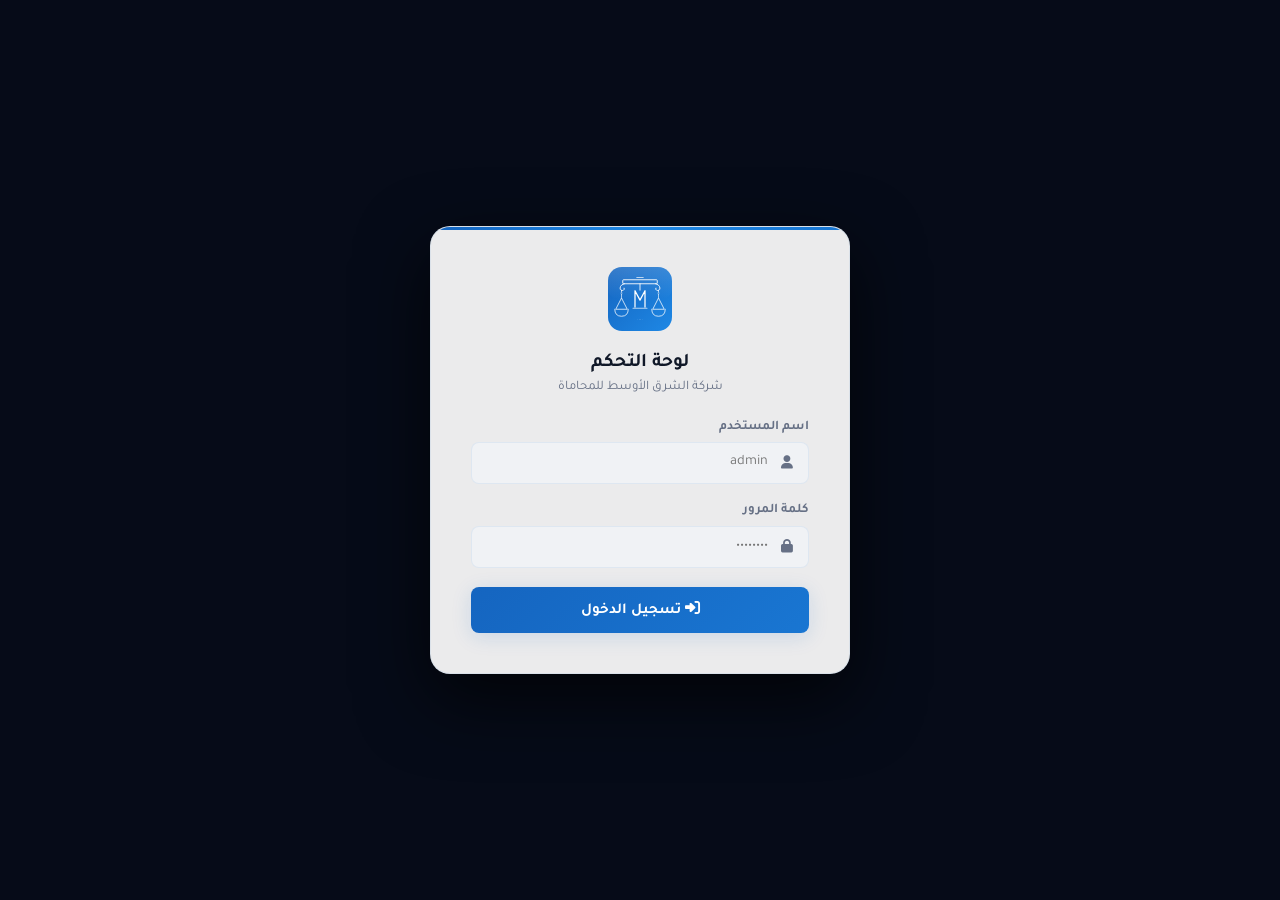
<file: admin.html>
<!DOCTYPE html>
<html lang="ar" dir="rtl" data-theme="dark">
<head>
<meta charset="UTF-8">
<meta name="viewport" content="width=device-width, initial-scale=1.0, viewport-fit=cover">
<meta name="robots" content="noindex, nofollow">
<title>لوحة التحكم - شركة الشرق الأوسط للمحاماة</title>
<link rel="icon" type="image/svg+xml" href="logo.svg">
<link rel="preconnect" href="https://fonts.googleapis.com">
<link rel="preconnect" href="https://fonts.gstatic.com" crossorigin>
<link href="https://fonts.googleapis.com/css2?family=Tajawal:wght@300;400;500;700;800;900&family=Inter:wght@300;400;500;600;700;800&display=swap" rel="stylesheet">
<link rel="stylesheet" href="https://cdnjs.cloudflare.com/ajax/libs/font-awesome/6.5.1/css/all.min.css" crossorigin="anonymous">
<style>
/* ===== VARIABLES ===== */
:root {
  --p:#1565c0; --p-dark:#0d47a1; --p-light:#1976d2; --p-glow:rgba(21,101,192,.15);
  --accent:#1e88e5; --accent-light:#42a5f5;
  --success:#12b76a; --danger:#f04438; --warning:#f79009; --info:#1976d2;
  --navy:#f5f7fa; --navy-light:#f0f2f5; --navy-lighter:#e4e7ec;
  --text:#101828; --text-muted:#667085; --text-dark:#f5f7fa;
  --bg:#060b18; --bg-alt:#f0f2f5; --bg-card:rgba(21,101,192,.015);
  --glass:rgba(255,255,255,.92); --glass-border:rgba(21,101,192,.08);
  --shadow:0 8px 40px rgba(0,0,0,.6); --shadow-lg:0 25px 70px rgba(0,0,0,.7);
  --r:20px; --r-sm:12px; --r-xs:8px;
  --font-ar:'Tajawal',sans-serif; --font-en:'Inter',sans-serif;
  --t:.35s cubic-bezier(.4,0,.2,1);
  --sidebar-w:280px;
}
[data-theme="light"]{
  --navy:#0f1219; --navy-light:#141820; --navy-lighter:#1a1f2c;
  --text:#e5e7eb; --text-muted:#9ca3af; --text-dark:#0f1219;
  --bg:#060b18; --bg-alt:#141820; --bg-card:rgba(255,255,255,.02);
  --glass:rgba(15,18,25,.88); --glass-border:rgba(25,118,210,.1);
  --shadow:0 8px 40px rgba(0,0,0,.5); --shadow-lg:0 25px 70px rgba(0,0,0,.6);
}

/* ===== RESET ===== */
*,*::before,*::after{box-sizing:border-box;margin:0;padding:0}
html{scroll-behavior:smooth}
body{font-family:var(--font-ar);background:var(--bg);color:var(--text);min-height:100vh;overflow-x:hidden;transition:background var(--t),color var(--t)}
a{color:inherit;text-decoration:none}
button{cursor:pointer;border:none;background:none;font-family:inherit;color:inherit}
input,select,textarea{font-family:inherit;color:inherit}
::-webkit-scrollbar{width:6px;height:6px}
::-webkit-scrollbar-track{background:var(--navy-light)}
::-webkit-scrollbar-thumb{background:var(--p);border-radius:3px}

/* ===== LOGIN GATE ===== */
.login-gate{position:fixed;inset:0;background:var(--bg);z-index:10000;display:flex;align-items:center;justify-content:center;padding:1.5rem}
.login-gate.hidden{display:none}
.login-box{width:100%;max-width:420px;background:var(--glass);border:1px solid var(--glass-border);border-radius:var(--r);padding:2.5rem;backdrop-filter:blur(24px);box-shadow:var(--shadow-lg);text-align:center;position:relative;overflow:hidden}
.login-box::before{content:'';position:absolute;top:0;left:0;right:0;height:3px;background:linear-gradient(90deg,var(--p),var(--accent),var(--p-light))}
.login-box .logo-area{margin-bottom:1.5rem}
.login-box .logo-area img{width:64px;height:64px;border-radius:14px;margin-bottom:.8rem}
.login-box .logo-area h2{font-size:1.2rem;font-weight:700;margin-bottom:.3rem}
.login-box .logo-area p{font-size:.82rem;color:var(--text-muted)}
.login-box .field{margin-bottom:1.2rem;text-align:start}
.login-box .field label{display:block;font-size:.82rem;font-weight:600;color:var(--text-muted);margin-bottom:.4rem}
.login-box .field .input-wrap{position:relative}
.login-box .field .input-wrap i{position:absolute;right:1rem;top:50%;transform:translateY(-50%);color:var(--text-muted);font-size:.85rem;pointer-events:none}
html[dir="ltr"] .login-box .field .input-wrap i{right:auto;left:1rem}
.login-box .field input{width:100%;padding:.72rem 2.5rem .72rem 1rem;background:var(--bg-alt);border:1px solid var(--glass-border);border-radius:var(--r-xs);font-size:.9rem;transition:border-color var(--t),box-shadow var(--t)}
html[dir="ltr"] .login-box .field input{padding:.72rem 1rem .72rem 2.5rem}
.login-box .field input:focus{outline:none;border-color:var(--p-light);box-shadow:0 0 0 3px var(--p-glow)}
.login-box .login-btn{width:100%;padding:.82rem;background:linear-gradient(135deg,var(--p),var(--p-light));border-radius:var(--r-xs);color:#fff;font-weight:700;font-size:.95rem;transition:transform var(--t),box-shadow var(--t);box-shadow:0 4px 20px var(--p-glow)}
.login-box .login-btn:hover{transform:translateY(-2px);box-shadow:0 8px 32px var(--p-glow)}
.login-error{background:rgba(239,68,68,.1);border:1px solid rgba(239,68,68,.3);border-radius:var(--r-xs);padding:.6rem;color:var(--danger);font-size:.8rem;margin-bottom:1rem;display:none}

/* ===== LAYOUT ===== */
.admin-layout{display:flex;min-height:100vh}

/* ===== SIDEBAR ===== */
.sidebar{position:fixed;top:0;right:0;bottom:0;width:var(--sidebar-w);background:var(--navy-light);border-left:1px solid var(--glass-border);display:flex;flex-direction:column;z-index:100;transition:transform var(--t)}
html[dir="ltr"] .sidebar{right:auto;left:0;border-left:none;border-right:1px solid var(--glass-border)}
.sidebar-header{padding:1.5rem;display:flex;align-items:center;gap:.8rem;border-bottom:1px solid var(--glass-border)}
.sidebar-header img{width:42px;height:42px;border-radius:10px}
.sidebar-header .sh-text h3{font-size:.9rem;font-weight:700}
.sidebar-header .sh-text span{font-size:.72rem;color:var(--text-muted)}
.sidebar-nav{flex:1;overflow-y:auto;padding:.8rem 0}
.sidebar-nav .nav-group{padding:.5rem 1rem;margin-bottom:.3rem}
.sidebar-nav .nav-group-title{font-size:.7rem;font-weight:700;color:var(--text-muted);text-transform:uppercase;letter-spacing:1px;margin-bottom:.5rem;padding:0 .5rem}
.sidebar-nav .nav-item{display:flex;align-items:center;gap:.7rem;padding:.65rem 1rem;border-radius:var(--r-xs);cursor:pointer;transition:all var(--t);font-size:.85rem;font-weight:500;color:var(--text-muted);margin-bottom:2px}
.sidebar-nav .nav-item:hover{background:var(--glass);color:var(--text)}
.sidebar-nav .nav-item.active{background:linear-gradient(135deg,rgba(37,99,235,.15),rgba(6,182,212,.1));color:var(--p-light);font-weight:600}
.sidebar-nav .nav-item.active i{color:var(--p-light)}
.sidebar-nav .nav-item i{width:20px;text-align:center;font-size:.9rem}
.sidebar-nav .nav-item .badge{margin-right:auto;background:var(--p);color:#fff;font-size:.65rem;padding:.15rem .45rem;border-radius:10px;font-weight:700}
html[dir="ltr"] .sidebar-nav .nav-item .badge{margin-right:0;margin-left:auto}
.sidebar-footer{padding:1rem 1.5rem;border-top:1px solid var(--glass-border);display:flex;align-items:center;gap:.8rem}
.sidebar-footer .sf-avatar{width:36px;height:36px;border-radius:50%;background:linear-gradient(135deg,var(--p),var(--accent));display:flex;align-items:center;justify-content:center;font-weight:700;font-size:.85rem;color:#fff}
.sidebar-footer .sf-info{flex:1}
.sidebar-footer .sf-info span{display:block;font-size:.82rem;font-weight:600}
.sidebar-footer .sf-info small{font-size:.7rem;color:var(--text-muted)}
.sidebar-footer .sf-logout{font-size:.9rem;color:var(--text-muted);transition:color var(--t);padding:.3rem}
.sidebar-footer .sf-logout:hover{color:var(--danger)}

/* ===== MAIN CONTENT ===== */
.main-content{flex:1;margin-right:var(--sidebar-w);padding:0;transition:margin var(--t)}
html[dir="ltr"] .main-content{margin-right:0;margin-left:var(--sidebar-w)}

/* Top Bar */
.topbar{position:sticky;top:0;z-index:50;background:rgba(10,15,30,.85);backdrop-filter:blur(16px);border-bottom:1px solid var(--glass-border);padding:.8rem 2rem;display:flex;align-items:center;gap:1rem}
[data-theme="light"] .topbar{background:rgba(248,250,252,.85)}
.topbar .toggle-sidebar{display:none;font-size:1.2rem;color:var(--text-muted);padding:.3rem}
.topbar .page-title{font-size:1.1rem;font-weight:700;flex:1}
.topbar .topbar-actions{display:flex;align-items:center;gap:.8rem}
.topbar .topbar-actions button{width:36px;height:36px;border-radius:var(--r-xs);background:var(--glass);border:1px solid var(--glass-border);display:flex;align-items:center;justify-content:center;font-size:.9rem;color:var(--text-muted);transition:all var(--t)}
.topbar .topbar-actions button:hover{background:var(--p);color:#fff;border-color:var(--p)}
.topbar .topbar-actions .notif-badge{position:relative}
.topbar .topbar-actions .notif-badge::after{content:'3';position:absolute;top:-4px;left:-4px;width:16px;height:16px;background:var(--danger);border-radius:50%;font-size:.6rem;color:#fff;display:flex;align-items:center;justify-content:center;font-weight:700}

/* Content Area */
.content-area{padding:2rem}

/* ===== CARDS & WIDGETS ===== */
.stats-grid{display:grid;grid-template-columns:repeat(auto-fit,minmax(240px,1fr));gap:1.2rem;margin-bottom:2rem}
.stat-card{background:var(--glass);border:1px solid var(--glass-border);border-radius:var(--r-sm);padding:1.5rem;backdrop-filter:blur(12px);transition:all var(--t);position:relative;overflow:hidden}
.stat-card:hover{transform:translateY(-3px);box-shadow:var(--shadow)}
.stat-card::before{content:'';position:absolute;top:0;left:0;right:0;height:3px}
.stat-card:nth-child(1)::before{background:var(--p)}
.stat-card:nth-child(2)::before{background:var(--success)}
.stat-card:nth-child(3)::before{background:var(--warning)}
.stat-card:nth-child(4)::before{background:var(--accent)}
.stat-card:nth-child(5)::before{background:var(--info)}
.stat-card:nth-child(6)::before{background:var(--danger)}
.stat-card .sc-header{display:flex;align-items:center;justify-content:space-between;margin-bottom:.8rem}
.stat-card .sc-icon{width:44px;height:44px;border-radius:var(--r-xs);display:flex;align-items:center;justify-content:center;font-size:1.1rem}
.stat-card:nth-child(1) .sc-icon{background:rgba(37,99,235,.15);color:var(--p-light)}
.stat-card:nth-child(2) .sc-icon{background:rgba(16,185,129,.15);color:var(--success)}
.stat-card:nth-child(3) .sc-icon{background:rgba(245,158,11,.15);color:var(--warning)}
.stat-card:nth-child(4) .sc-icon{background:rgba(6,182,212,.15);color:var(--accent)}
.stat-card:nth-child(5) .sc-icon{background:rgba(139,92,246,.15);color:var(--info)}
.stat-card:nth-child(6) .sc-icon{background:rgba(239,68,68,.15);color:var(--danger)}
.stat-card .sc-change{font-size:.72rem;padding:.2rem .5rem;border-radius:10px;font-weight:600}
.stat-card .sc-change.up{background:rgba(16,185,129,.15);color:var(--success)}
.stat-card .sc-change.down{background:rgba(239,68,68,.15);color:var(--danger)}
.stat-card .sc-value{font-size:1.8rem;font-weight:800;margin-bottom:.2rem}
.stat-card .sc-label{font-size:.8rem;color:var(--text-muted)}

/* Panel Box */
.panel{background:var(--glass);border:1px solid var(--glass-border);border-radius:var(--r-sm);backdrop-filter:blur(12px);margin-bottom:1.5rem;overflow:hidden}
.panel-header{display:flex;align-items:center;justify-content:space-between;padding:1.2rem 1.5rem;border-bottom:1px solid var(--glass-border);flex-wrap:wrap;gap:.8rem}
.panel-header h3{font-size:1rem;font-weight:700;display:flex;align-items:center;gap:.5rem}
.panel-header h3 i{color:var(--p-light);font-size:.9rem}
.panel-actions{display:flex;gap:.5rem;flex-wrap:wrap}
.panel-actions .btn{padding:.45rem 1rem;border-radius:var(--r-xs);font-size:.8rem;font-weight:600;transition:all var(--t);display:inline-flex;align-items:center;gap:.4rem;border:1px solid transparent}
.btn-primary{background:var(--p);color:#fff;border-color:var(--p)!important}
.btn-primary:hover{background:var(--p-dark);box-shadow:0 4px 16px var(--p-glow)}
.btn-secondary{background:var(--glass);border-color:var(--glass-border)!important;color:var(--text-muted)}
.btn-secondary:hover{background:var(--glass-border);color:var(--text)}
.btn-success{background:var(--success);color:#fff}
.btn-danger{background:var(--danger);color:#fff}
.btn-warning{background:var(--warning);color:#fff}
.panel-body{padding:1.5rem}

/* ===== TABLE ===== */
.table-wrap{overflow-x:auto}
table{width:100%;border-collapse:collapse}
th,td{padding:.75rem 1rem;text-align:start;font-size:.84rem;border-bottom:1px solid var(--glass-border)}
th{font-weight:600;color:var(--text-muted);font-size:.76rem;text-transform:uppercase;letter-spacing:.5px;background:var(--bg-card)}
tr:hover td{background:var(--glass)}
td .status{display:inline-block;padding:.2rem .6rem;border-radius:10px;font-size:.72rem;font-weight:600}
td .status.active{background:rgba(16,185,129,.15);color:var(--success)}
td .status.pending{background:rgba(245,158,11,.15);color:var(--warning)}
td .status.closed{background:rgba(239,68,68,.15);color:var(--danger)}
td .actions-cell{display:flex;gap:.3rem}
td .actions-cell button{width:30px;height:30px;border-radius:var(--r-xs);display:flex;align-items:center;justify-content:center;font-size:.78rem;transition:all var(--t)}
td .actions-cell .btn-edit{background:rgba(37,99,235,.1);color:var(--p-light)}
td .actions-cell .btn-edit:hover{background:var(--p);color:#fff}
td .actions-cell .btn-del{background:rgba(239,68,68,.1);color:var(--danger)}
td .actions-cell .btn-del:hover{background:var(--danger);color:#fff}
td .actions-cell .btn-view{background:rgba(6,182,212,.1);color:var(--accent)}
td .actions-cell .btn-view:hover{background:var(--accent);color:#fff}

/* ===== FORMS ===== */
.form-grid{display:grid;grid-template-columns:repeat(auto-fit,minmax(280px,1fr));gap:1rem}
.form-group{margin-bottom:1rem}
.form-group label{display:block;font-size:.82rem;font-weight:600;color:var(--text-muted);margin-bottom:.4rem}
.form-group input,.form-group select,.form-group textarea{width:100%;padding:.7rem 1rem;background:var(--bg-alt);border:1px solid var(--glass-border);border-radius:var(--r-xs);font-size:.88rem;transition:border-color var(--t),box-shadow var(--t)}
.form-group input:focus,.form-group select:focus,.form-group textarea:focus{outline:none;border-color:var(--p-light);box-shadow:0 0 0 3px var(--p-glow)}
.form-group textarea{min-height:100px;resize:vertical}
.form-group select{cursor:pointer;appearance:auto}

/* ===== MODAL ===== */
.modal-overlay{position:fixed;inset:0;background:rgba(0,0,0,.6);backdrop-filter:blur(4px);z-index:1000;display:none;align-items:center;justify-content:center;padding:1.5rem}
.modal-overlay.show{display:flex}
.modal{width:100%;max-width:640px;max-height:90vh;background:var(--navy-light);border:1px solid var(--glass-border);border-radius:var(--r);overflow:hidden;display:flex;flex-direction:column;box-shadow:var(--shadow-lg)}
.modal-head{padding:1.2rem 1.5rem;border-bottom:1px solid var(--glass-border);display:flex;align-items:center;justify-content:space-between}
.modal-head h3{font-size:1rem;font-weight:700}
.modal-head .modal-close{width:32px;height:32px;border-radius:50%;display:flex;align-items:center;justify-content:center;font-size:.9rem;color:var(--text-muted);transition:all var(--t)}
.modal-head .modal-close:hover{background:rgba(239,68,68,.15);color:var(--danger)}
.modal-body{padding:1.5rem;overflow-y:auto;flex:1}
.modal-foot{padding:1rem 1.5rem;border-top:1px solid var(--glass-border);display:flex;justify-content:flex-end;gap:.5rem}

/* ===== SECTIONS (hidden by default) ===== */
.admin-section{display:none}
.admin-section.active{display:block}

/* ===== SETTINGS GRID ===== */
.settings-grid{display:grid;grid-template-columns:repeat(auto-fit,minmax(300px,1fr));gap:1.5rem}
.setting-card{background:var(--bg-card);border:1px solid var(--glass-border);border-radius:var(--r-sm);padding:1.5rem}
.setting-card h4{font-size:.92rem;font-weight:700;margin-bottom:.3rem;display:flex;align-items:center;gap:.5rem}
.setting-card h4 i{color:var(--p-light)}
.setting-card p{font-size:.78rem;color:var(--text-muted);margin-bottom:1rem}
.toggle-row{display:flex;align-items:center;justify-content:space-between;padding:.5rem 0;border-bottom:1px solid var(--glass-border)}
.toggle-row:last-child{border:none}
.toggle-row span{font-size:.84rem}
.toggle-switch{position:relative;width:44px;height:24px}
.toggle-switch input{opacity:0;width:0;height:0}
.toggle-switch .slider{position:absolute;inset:0;background:var(--navy-lighter);border-radius:12px;cursor:pointer;transition:var(--t)}
.toggle-switch .slider::before{content:'';position:absolute;width:18px;height:18px;border-radius:50%;background:#fff;top:3px;right:3px;transition:var(--t)}
html[dir="ltr"] .toggle-switch .slider::before{right:auto;left:3px}
.toggle-switch input:checked+.slider{background:var(--p)}
.toggle-switch input:checked+.slider::before{right:23px}
html[dir="ltr"] .toggle-switch input:checked+.slider::before{right:auto;left:23px}
.color-input{display:flex;align-items:center;gap:.5rem;margin-top:.3rem}
.color-input input[type="color"]{width:36px;height:30px;border:none;border-radius:6px;cursor:pointer;background:none}
.color-input span{font-size:.8rem;color:var(--text-muted)}

/* ===== QUICK ACTIONS ===== */
.quick-actions{display:grid;grid-template-columns:repeat(auto-fit,minmax(160px,1fr));gap:.8rem;margin-bottom:2rem}
.qa-btn{display:flex;flex-direction:column;align-items:center;gap:.5rem;padding:1.2rem;background:var(--glass);border:1px solid var(--glass-border);border-radius:var(--r-sm);transition:all var(--t);text-align:center}
.qa-btn:hover{transform:translateY(-3px);box-shadow:var(--shadow);border-color:var(--p)}
.qa-btn i{font-size:1.3rem;color:var(--p-light)}
.qa-btn span{font-size:.78rem;font-weight:600}

/* ===== ACTIVITY LIST ===== */
.activity-list{list-style:none}
.activity-item{display:flex;align-items:flex-start;gap:.8rem;padding:.8rem 0;border-bottom:1px solid var(--glass-border)}
.activity-item:last-child{border:none}
.activity-item .ai-icon{width:34px;height:34px;border-radius:50%;display:flex;align-items:center;justify-content:center;font-size:.8rem;flex-shrink:0}
.activity-item .ai-icon.blue{background:rgba(37,99,235,.15);color:var(--p-light)}
.activity-item .ai-icon.green{background:rgba(16,185,129,.15);color:var(--success)}
.activity-item .ai-icon.orange{background:rgba(245,158,11,.15);color:var(--warning)}
.activity-item .ai-icon.red{background:rgba(239,68,68,.15);color:var(--danger)}
.activity-item .ai-text{flex:1}
.activity-item .ai-text strong{font-size:.84rem}
.activity-item .ai-text p{font-size:.76rem;color:var(--text-muted);margin-top:.15rem}
.activity-item .ai-time{font-size:.7rem;color:var(--text-muted);white-space:nowrap}

/* ===== CHART PLACEHOLDER ===== */
.chart-box{background:var(--bg-card);border-radius:var(--r-sm);padding:1.5rem;min-height:220px;display:flex;align-items:flex-end;gap:6px}
.chart-bar{flex:1;background:linear-gradient(to top,var(--p),var(--accent));border-radius:6px 6px 0 0;min-height:20px;transition:height .6s ease;position:relative}
.chart-bar:hover{opacity:.8}
.chart-bar .bar-label{position:absolute;bottom:-22px;left:50%;transform:translateX(-50%);font-size:.6rem;color:var(--text-muted);white-space:nowrap}
.chart-bar .bar-value{position:absolute;top:-20px;left:50%;transform:translateX(-50%);font-size:.65rem;font-weight:700;color:var(--text)}

/* ===== SEARCH ===== */
.search-box{position:relative;max-width:350px}
.search-box input{width:100%;padding:.6rem 2.2rem .6rem 1rem;background:var(--bg-alt);border:1px solid var(--glass-border);border-radius:var(--r-xs);font-size:.84rem}
html[dir="ltr"] .search-box input{padding:.6rem 1rem .6rem 2.2rem}
.search-box i{position:absolute;right:.8rem;top:50%;transform:translateY(-50%);color:var(--text-muted);font-size:.8rem;pointer-events:none}
html[dir="ltr"] .search-box i{right:auto;left:.8rem}

/* ===== TOAST ===== */
.toast-container{position:fixed;top:1rem;left:50%;transform:translateX(-50%);z-index:9999;display:flex;flex-direction:column;gap:.5rem}
.toast{padding:.7rem 1.2rem;border-radius:var(--r-xs);font-size:.84rem;font-weight:600;backdrop-filter:blur(12px);box-shadow:var(--shadow);animation:toastIn .35s ease;display:flex;align-items:center;gap:.5rem}
.toast.success{background:rgba(16,185,129,.9);color:#fff}
.toast.error{background:rgba(239,68,68,.9);color:#fff}
.toast.info{background:rgba(37,99,235,.9);color:#fff}
@keyframes toastIn{from{opacity:0;transform:translateY(-10px)}to{opacity:1;transform:none}}

/* ===== RESPONSIVE ===== */
@media(max-width:1024px){
  .sidebar{transform:translateX(100%)}
  html[dir="ltr"] .sidebar{transform:translateX(-100%)}
  .sidebar.open{transform:translateX(0)}
  .main-content{margin-right:0!important;margin-left:0!important}
  .topbar .toggle-sidebar{display:block}
}
@media(max-width:640px){
  .content-area{padding:1rem}
  .stats-grid{grid-template-columns:1fr 1fr}
  .form-grid{grid-template-columns:1fr}
  .quick-actions{grid-template-columns:1fr 1fr}
  .stat-card .sc-value{font-size:1.4rem}
}
@media(max-width:400px){
  .stats-grid{grid-template-columns:1fr}
}
</style>
</head>
<body>

<!-- ===== LOGIN GATE ===== -->
<div class="login-gate" id="loginGate">
  <div class="login-box">
    <div class="logo-area">
      <img src="logo.svg" alt="logo">
      <h2>لوحة التحكم</h2>
      <p>شركة الشرق الأوسط للمحاماة</p>
    </div>
    <div class="login-error" id="loginError">اسم المستخدم أو كلمة المرور غير صحيحة</div>
    <form id="loginForm">
      <div class="field">
        <label>اسم المستخدم</label>
        <div class="input-wrap">
          <i class="fas fa-user"></i>
          <input type="text" id="loginUser" placeholder="admin" autocomplete="username" required>
        </div>
      </div>
      <div class="field">
        <label>كلمة المرور</label>
        <div class="input-wrap">
          <i class="fas fa-lock"></i>
          <input type="password" id="loginPass" placeholder="••••••••" autocomplete="current-password" required>
        </div>
      </div>
      <button type="submit" class="login-btn"><i class="fas fa-sign-in-alt"></i> تسجيل الدخول</button>
    </form>
  </div>
</div>

<!-- ===== ADMIN LAYOUT ===== -->
<div class="admin-layout" id="adminLayout" style="display:none">
  
  <!-- SIDEBAR -->
  <aside class="sidebar" id="sidebar">
    <div class="sidebar-header">
      <img src="logo.svg" alt="logo">
      <div class="sh-text">
        <h3>لوحة التحكم</h3>
        <span>شركة الشرق الأوسط</span>
      </div>
    </div>
    
    <nav class="sidebar-nav">
      <div class="nav-group">
        <div class="nav-group-title">عام</div>
        <div class="nav-item active" data-section="dashboard"><i class="fas fa-chart-pie"></i> الرئيسية</div>
        <div class="nav-item" data-section="analytics"><i class="fas fa-chart-line"></i> الإحصائيات</div>
      </div>
      <div class="nav-group">
        <div class="nav-group-title">المحتوى</div>
        <div class="nav-item" data-section="lawyers"><i class="fas fa-user-tie"></i> المحامون <span class="badge">6</span></div>
        <div class="nav-item" data-section="services"><i class="fas fa-briefcase"></i> الخدمات</div>
        <div class="nav-item" data-section="cases"><i class="fas fa-gavel"></i> القضايا</div>
        <div class="nav-item" data-section="blog"><i class="fas fa-newspaper"></i> المدونة</div>
        <div class="nav-item" data-section="faq"><i class="fas fa-question-circle"></i> الأسئلة الشائعة</div>
        <div class="nav-item" data-section="laws"><i class="fas fa-book"></i> القوانين <span class="badge">5000+</span></div>
        <div class="nav-item" data-section="testimonials"><i class="fas fa-star"></i> آراء العملاء</div>
      </div>
      <div class="nav-group">
        <div class="nav-group-title">العمليات</div>
        <div class="nav-item" data-section="bookings"><i class="fas fa-calendar-check"></i> الحجوزات</div>
        <div class="nav-item" data-section="careers"><i class="fas fa-user-graduate"></i> الوظائف</div>
        <div class="nav-item" data-section="subscriptions"><i class="fas fa-credit-card"></i> الاشتراكات</div>
        <div class="nav-item" data-section="messages"><i class="fas fa-envelope"></i> الرسائل</div>
      </div>
      <div class="nav-group">
        <div class="nav-group-title">النظام</div>
        <div class="nav-item" data-section="pages"><i class="fas fa-file-alt"></i> الصفحات</div>
        <div class="nav-item" data-section="languages"><i class="fas fa-globe"></i> اللغات</div>
        <div class="nav-item" data-section="ai"><i class="fas fa-robot"></i> المساعد الذكي</div>
        <div class="nav-item" data-section="appearance"><i class="fas fa-palette"></i> المظهر</div>
        <div class="nav-item" data-section="settings"><i class="fas fa-cog"></i> الإعدادات</div>
      </div>
    </nav>
    
    <div class="sidebar-footer">
      <div class="sf-avatar">م</div>
      <div class="sf-info">
        <span>المدير</span>
        <small>admin@middleeast-law.com</small>
      </div>
      <button class="sf-logout" id="logoutBtn" title="تسجيل الخروج"><i class="fas fa-sign-out-alt"></i></button>
    </div>
  </aside>

  <!-- MAIN -->
  <div class="main-content">
    <div class="topbar">
      <button class="toggle-sidebar" id="toggleSidebar"><i class="fas fa-bars"></i></button>
      <h2 class="page-title" id="pageTitle">الرئيسية</h2>
      <div class="topbar-actions">
        <button title="الإشعارات" class="notif-badge"><i class="fas fa-bell"></i></button>
        <button title="تبديل المظهر" id="themeToggle"><i class="fas fa-moon" id="themeIcon"></i></button>
        <a href="index.html" target="_blank" title="عرض الموقع"><button><i class="fas fa-external-link-alt"></i></button></a>
      </div>
    </div>
    
    <div class="content-area">

      <!-- ========== DASHBOARD ========== -->
      <section class="admin-section active" id="sec-dashboard">
        <div class="stats-grid">
          <div class="stat-card">
            <div class="sc-header"><div class="sc-icon"><i class="fas fa-gavel"></i></div><span class="sc-change up">+12%</span></div>
            <div class="sc-value">500+</div>
            <div class="sc-label">قضية ناجحة</div>
          </div>
          <div class="stat-card">
            <div class="sc-header"><div class="sc-icon"><i class="fas fa-users"></i></div><span class="sc-change up">+8%</span></div>
            <div class="sc-value">1,000+</div>
            <div class="sc-label">عميل راضٍ</div>
          </div>
          <div class="stat-card">
            <div class="sc-header"><div class="sc-icon"><i class="fas fa-calendar-check"></i></div><span class="sc-change up">+5</span></div>
            <div class="sc-value">24</div>
            <div class="sc-label">حجز هذا الشهر</div>
          </div>
          <div class="stat-card">
            <div class="sc-header"><div class="sc-icon"><i class="fas fa-chart-line"></i></div><span class="sc-change up">95%</span></div>
            <div class="sc-value">95%</div>
            <div class="sc-label">نسبة النجاح</div>
          </div>
          <div class="stat-card">
            <div class="sc-header"><div class="sc-icon"><i class="fas fa-book"></i></div></div>
            <div class="sc-value">5,015</div>
            <div class="sc-label">قانون في المكتبة</div>
          </div>
          <div class="stat-card">
            <div class="sc-header"><div class="sc-icon"><i class="fas fa-user-tie"></i></div></div>
            <div class="sc-value">6</div>
            <div class="sc-label">محامٍ في الفريق</div>
          </div>
        </div>

        <!-- Quick Actions -->
        <div class="panel">
          <div class="panel-header"><h3><i class="fas fa-bolt"></i> إجراءات سريعة</h3></div>
          <div class="panel-body">
            <div class="quick-actions">
              <button class="qa-btn" onclick="switchSection('lawyers')"><i class="fas fa-user-plus"></i><span>إضافة محامٍ</span></button>
              <button class="qa-btn" onclick="switchSection('blog')"><i class="fas fa-pen-fancy"></i><span>مقال جديد</span></button>
              <button class="qa-btn" onclick="switchSection('cases')"><i class="fas fa-folder-plus"></i><span>قضية جديدة</span></button>
              <button class="qa-btn" onclick="switchSection('bookings')"><i class="fas fa-calendar-plus"></i><span>حجز جديد</span></button>
              <button class="qa-btn" onclick="switchSection('faq')"><i class="fas fa-plus-circle"></i><span>سؤال شائع</span></button>
              <button class="qa-btn" onclick="switchSection('settings')"><i class="fas fa-cog"></i><span>الإعدادات</span></button>
            </div>
          </div>
        </div>

        <!-- Charts -->
        <div style="display:grid;grid-template-columns:1fr 1fr;gap:1.5rem">
          <div class="panel">
            <div class="panel-header"><h3><i class="fas fa-chart-bar"></i> القضايا حسب الشهر</h3></div>
            <div class="panel-body">
              <div class="chart-box" id="casesChart"></div>
            </div>
          </div>
          <div class="panel">
            <div class="panel-header"><h3><i class="fas fa-clock"></i> آخر النشاطات</h3></div>
            <div class="panel-body">
              <ul class="activity-list">
                <li class="activity-item">
                  <div class="ai-icon blue"><i class="fas fa-user-plus"></i></div>
                  <div class="ai-text"><strong>عميل جديد سجّل حجزاً</strong><p>حجز استشارة قانونية - قضايا عقارية</p></div>
                  <span class="ai-time">منذ 2 ساعة</span>
                </li>
                <li class="activity-item">
                  <div class="ai-icon green"><i class="fas fa-check-circle"></i></div>
                  <div class="ai-text"><strong>تم إغلاق قضية بنجاح</strong><p>قضية نزاع ملكية #247 - م. أحمد الحسيني</p></div>
                  <span class="ai-time">منذ 5 ساعات</span>
                </li>
                <li class="activity-item">
                  <div class="ai-icon orange"><i class="fas fa-envelope"></i></div>
                  <div class="ai-text"><strong>رسالة جديدة من موقع التواصل</strong><p>استفسار حول أسعار الباقات</p></div>
                  <span class="ai-time">منذ يوم</span>
                </li>
                <li class="activity-item">
                  <div class="ai-icon red"><i class="fas fa-credit-card"></i></div>
                  <div class="ai-text"><strong>اشتراك جديد - الباقة الاحترافية</strong><p>1,000,000 د.ع / شهرياً</p></div>
                  <span class="ai-time">منذ يومين</span>
                </li>
              </ul>
            </div>
          </div>
        </div>
      </section>

      <!-- ========== ANALYTICS ========== -->
      <section class="admin-section" id="sec-analytics">
        <div class="stats-grid">
          <div class="stat-card"><div class="sc-header"><div class="sc-icon"><i class="fas fa-eye"></i></div><span class="sc-change up">+22%</span></div><div class="sc-value" id="analyticsVisits">12,450</div><div class="sc-label">زيارة هذا الشهر</div></div>
          <div class="stat-card"><div class="sc-header"><div class="sc-icon"><i class="fas fa-mouse-pointer"></i></div><span class="sc-change up">+15%</span></div><div class="sc-value">3,200</div><div class="sc-label">تفاعل مع المساعد الذكي</div></div>
          <div class="stat-card"><div class="sc-header"><div class="sc-icon"><i class="fas fa-phone"></i></div><span class="sc-change up">+18%</span></div><div class="sc-value">87</div><div class="sc-label">مكالمة واردة</div></div>
          <div class="stat-card"><div class="sc-header"><div class="sc-icon"><i class="fas fa-share-alt"></i></div></div><div class="sc-value">456</div><div class="sc-label">مشاركة على وسائل التواصل</div></div>
        </div>
        <div class="panel">
          <div class="panel-header"><h3><i class="fas fa-chart-area"></i> الزيارات خلال الأشهر الستة الماضية</h3></div>
          <div class="panel-body"><div class="chart-box" id="visitsChart"></div></div>
        </div>
        <div style="display:grid;grid-template-columns:1fr 1fr;gap:1.5rem">
          <div class="panel">
            <div class="panel-header"><h3><i class="fas fa-globe"></i> الزوار حسب اللغة</h3></div>
            <div class="panel-body" id="langStats"></div>
          </div>
          <div class="panel">
            <div class="panel-header"><h3><i class="fas fa-mobile-alt"></i> الأجهزة</h3></div>
            <div class="panel-body" id="deviceStats"></div>
          </div>
        </div>
      </section>

      <!-- ========== LAWYERS ========== -->
      <section class="admin-section" id="sec-lawyers">
        <div class="panel">
          <div class="panel-header">
            <h3><i class="fas fa-user-tie"></i> إدارة المحامين</h3>
            <div class="panel-actions">
              <button class="btn btn-primary" onclick="openModal('lawyerModal')"><i class="fas fa-plus"></i> إضافة محامٍ</button>
            </div>
          </div>
          <div class="panel-body">
            <div class="table-wrap">
              <table>
                <thead><tr><th>#</th><th>الاسم</th><th>التخصص</th><th>الخبرة</th><th>القضايا</th><th>النجاح</th><th>الحالة</th><th>إجراءات</th></tr></thead>
                <tbody id="lawyersTable">
                  <tr><td>1</td><td>م. أحمد الحسيني</td><td>عقاري / تجاري</td><td>15 سنة</td><td>200+</td><td>97%</td><td><span class="status active">نشط</span></td><td><div class="actions-cell"><button class="btn-edit" title="تعديل"><i class="fas fa-edit"></i></button><button class="btn-view" title="عرض"><i class="fas fa-eye"></i></button><button class="btn-del" title="حذف"><i class="fas fa-trash"></i></button></div></td></tr>
                  <tr><td>2</td><td>أ. سارة المحمدي</td><td>أحوال شخصية</td><td>10 سنوات</td><td>150+</td><td>94%</td><td><span class="status active">نشط</span></td><td><div class="actions-cell"><button class="btn-edit" title="تعديل"><i class="fas fa-edit"></i></button><button class="btn-view" title="عرض"><i class="fas fa-eye"></i></button><button class="btn-del" title="حذف"><i class="fas fa-trash"></i></button></div></td></tr>
                  <tr><td>3</td><td>م. علي الكاظمي</td><td>جنائي</td><td>12 سنة</td><td>180+</td><td>96%</td><td><span class="status active">نشط</span></td><td><div class="actions-cell"><button class="btn-edit" title="تعديل"><i class="fas fa-edit"></i></button><button class="btn-view" title="عرض"><i class="fas fa-eye"></i></button><button class="btn-del" title="حذف"><i class="fas fa-trash"></i></button></div></td></tr>
                  <tr><td>4</td><td>م. حسن الجبوري</td><td>مدني</td><td>9 سنوات</td><td>120+</td><td>92%</td><td><span class="status active">نشط</span></td><td><div class="actions-cell"><button class="btn-edit" title="تعديل"><i class="fas fa-edit"></i></button><button class="btn-view" title="عرض"><i class="fas fa-eye"></i></button><button class="btn-del" title="حذف"><i class="fas fa-trash"></i></button></div></td></tr>
                  <tr><td>5</td><td>أ. ريم العبيدي</td><td>عمل / شركات</td><td>7 سنوات</td><td>90+</td><td>93%</td><td><span class="status active">نشط</span></td><td><div class="actions-cell"><button class="btn-edit" title="تعديل"><i class="fas fa-edit"></i></button><button class="btn-view" title="عرض"><i class="fas fa-eye"></i></button><button class="btn-del" title="حذف"><i class="fas fa-trash"></i></button></div></td></tr>
                  <tr><td>6</td><td>م. كرار السعدي</td><td>عقاري</td><td>8 سنوات</td><td>100+</td><td>95%</td><td><span class="status active">نشط</span></td><td><div class="actions-cell"><button class="btn-edit" title="تعديل"><i class="fas fa-edit"></i></button><button class="btn-view" title="عرض"><i class="fas fa-eye"></i></button><button class="btn-del" title="حذف"><i class="fas fa-trash"></i></button></div></td></tr>
                </tbody>
              </table>
            </div>
          </div>
        </div>
      </section>

      <!-- ========== SERVICES ========== -->
      <section class="admin-section" id="sec-services">
        <div class="panel">
          <div class="panel-header">
            <h3><i class="fas fa-briefcase"></i> إدارة الخدمات</h3>
            <div class="panel-actions"><button class="btn btn-primary" onclick="openModal('serviceModal')"><i class="fas fa-plus"></i> إضافة خدمة</button></div>
          </div>
          <div class="panel-body">
            <div class="table-wrap">
              <table>
                <thead><tr><th>الأيقونة</th><th>الخدمة</th><th>الوصف</th><th>الحالة</th><th>إجراءات</th></tr></thead>
                <tbody id="servicesTable">
                  <tr><td><i class="fas fa-home" style="color:var(--p-light);font-size:1.1rem"></i></td><td>القضايا العقارية</td><td>نزاعات الملكيات، إيجارات، بيع وشراء</td><td><span class="status active">نشط</span></td><td><div class="actions-cell"><button class="btn-edit"><i class="fas fa-edit"></i></button><button class="btn-del"><i class="fas fa-trash"></i></button></div></td></tr>
                  <tr><td><i class="fas fa-chart-line" style="color:var(--p-light);font-size:1.1rem"></i></td><td>القضايا التجارية</td><td>عقود تجارية، شراكات، استثمار</td><td><span class="status active">نشط</span></td><td><div class="actions-cell"><button class="btn-edit"><i class="fas fa-edit"></i></button><button class="btn-del"><i class="fas fa-trash"></i></button></div></td></tr>
                  <tr><td><i class="fas fa-heart" style="color:var(--p-light);font-size:1.1rem"></i></td><td>قانون الأسرة</td><td>طلاق، حضانة، نفقة، ميراث</td><td><span class="status active">نشط</span></td><td><div class="actions-cell"><button class="btn-edit"><i class="fas fa-edit"></i></button><button class="btn-del"><i class="fas fa-trash"></i></button></div></td></tr>
                  <tr><td><i class="fas fa-gavel" style="color:var(--p-light);font-size:1.1rem"></i></td><td>القضايا الجنائية</td><td>الدفاع الجنائي والتمثيل القانوني</td><td><span class="status active">نشط</span></td><td><div class="actions-cell"><button class="btn-edit"><i class="fas fa-edit"></i></button><button class="btn-del"><i class="fas fa-trash"></i></button></div></td></tr>
                  <tr><td><i class="fas fa-building" style="color:var(--p-light);font-size:1.1rem"></i></td><td>استشارات الشركات</td><td>تأسيس شركات، عقود، استشارات</td><td><span class="status active">نشط</span></td><td><div class="actions-cell"><button class="btn-edit"><i class="fas fa-edit"></i></button><button class="btn-del"><i class="fas fa-trash"></i></button></div></td></tr>
                  <tr><td><i class="fas fa-hard-hat" style="color:var(--p-light);font-size:1.1rem"></i></td><td>قضايا العمل</td><td>حقوق العمال، نزاعات العمل</td><td><span class="status active">نشط</span></td><td><div class="actions-cell"><button class="btn-edit"><i class="fas fa-edit"></i></button><button class="btn-del"><i class="fas fa-trash"></i></button></div></td></tr>
                </tbody>
              </table>
            </div>
          </div>
        </div>
      </section>

      <!-- ========== CASES ========== -->
      <section class="admin-section" id="sec-cases">
        <div class="panel">
          <div class="panel-header">
            <h3><i class="fas fa-gavel"></i> إدارة القضايا</h3>
            <div class="panel-actions">
              <div class="search-box"><i class="fas fa-search"></i><input type="text" placeholder="بحث في القضايا..." oninput="filterTable('casesTableBody',this.value)"></div>
              <button class="btn btn-primary" onclick="openModal('caseModal')"><i class="fas fa-plus"></i> إضافة قضية</button>
            </div>
          </div>
          <div class="panel-body">
            <div class="table-wrap">
              <table>
                <thead><tr><th>#</th><th>عنوان القضية</th><th>النوع</th><th>المحامي</th><th>المدة</th><th>النتيجة</th><th>الحالة</th><th>إجراءات</th></tr></thead>
                <tbody id="casesTableBody">
                  <tr><td>1</td><td>نزاع ملكية عقارية - الكرادة</td><td>عقاري</td><td>م. أحمد الحسيني</td><td>14 شهراً</td><td>ربح كامل</td><td><span class="status active">مُنجزة</span></td><td><div class="actions-cell"><button class="btn-edit"><i class="fas fa-edit"></i></button><button class="btn-view"><i class="fas fa-eye"></i></button><button class="btn-del"><i class="fas fa-trash"></i></button></div></td></tr>
                  <tr><td>2</td><td>نزاع تجاري - شركة استيراد</td><td>تجاري</td><td>م. أحمد الحسيني</td><td>8 أشهر</td><td>تسوية ناجحة</td><td><span class="status active">مُنجزة</span></td><td><div class="actions-cell"><button class="btn-edit"><i class="fas fa-edit"></i></button><button class="btn-view"><i class="fas fa-eye"></i></button><button class="btn-del"><i class="fas fa-trash"></i></button></div></td></tr>
                  <tr><td>3</td><td>قضية حضانة أطفال</td><td>أسرة</td><td>أ. سارة المحمدي</td><td>6 أشهر</td><td>حضانة كاملة</td><td><span class="status active">مُنجزة</span></td><td><div class="actions-cell"><button class="btn-edit"><i class="fas fa-edit"></i></button><button class="btn-view"><i class="fas fa-eye"></i></button><button class="btn-del"><i class="fas fa-trash"></i></button></div></td></tr>
                  <tr><td>4</td><td>دفاع جنائي - تبرئة</td><td>جنائي</td><td>م. علي الكاظمي</td><td>10 أشهر</td><td>تبرئة كاملة</td><td><span class="status active">مُنجزة</span></td><td><div class="actions-cell"><button class="btn-edit"><i class="fas fa-edit"></i></button><button class="btn-view"><i class="fas fa-eye"></i></button><button class="btn-del"><i class="fas fa-trash"></i></button></div></td></tr>
                  <tr><td>5</td><td>قضية عمالية - حقوق موظف</td><td>عمل</td><td>أ. ريم العبيدي</td><td>4 أشهر</td><td>تعويض كامل</td><td><span class="status pending">جارية</span></td><td><div class="actions-cell"><button class="btn-edit"><i class="fas fa-edit"></i></button><button class="btn-view"><i class="fas fa-eye"></i></button><button class="btn-del"><i class="fas fa-trash"></i></button></div></td></tr>
                </tbody>
              </table>
            </div>
          </div>
        </div>
      </section>

      <!-- ========== BLOG ========== -->
      <section class="admin-section" id="sec-blog">
        <div class="panel">
          <div class="panel-header">
            <h3><i class="fas fa-newspaper"></i> إدارة المدونة</h3>
            <div class="panel-actions"><button class="btn btn-primary" onclick="openModal('blogModal')"><i class="fas fa-plus"></i> مقال جديد</button></div>
          </div>
          <div class="panel-body">
            <div class="table-wrap">
              <table>
                <thead><tr><th>#</th><th>العنوان</th><th>التصنيف</th><th>الكاتب</th><th>التاريخ</th><th>الحالة</th><th>إجراءات</th></tr></thead>
                <tbody id="blogTable">
                  <tr><td>1</td><td>10 نصائح قبل توقيع أي عقد عقاري</td><td>نصائح</td><td>م. أحمد الحسيني</td><td>5 مارس 2026</td><td><span class="status active">منشور</span></td><td><div class="actions-cell"><button class="btn-edit"><i class="fas fa-edit"></i></button><button class="btn-view"><i class="fas fa-eye"></i></button><button class="btn-del"><i class="fas fa-trash"></i></button></div></td></tr>
                  <tr><td>2</td><td>حقوق المرأة في الطلاق والحضانة</td><td>أسرة</td><td>أ. سارة المحمدي</td><td>20 فبراير 2026</td><td><span class="status active">منشور</span></td><td><div class="actions-cell"><button class="btn-edit"><i class="fas fa-edit"></i></button><button class="btn-view"><i class="fas fa-eye"></i></button><button class="btn-del"><i class="fas fa-trash"></i></button></div></td></tr>
                  <tr><td>3</td><td>كيف تؤسس شركتك في العراق</td><td>تجاري</td><td>م. أحمد الحسيني</td><td>10 فبراير 2026</td><td><span class="status active">منشور</span></td><td><div class="actions-cell"><button class="btn-edit"><i class="fas fa-edit"></i></button><button class="btn-view"><i class="fas fa-eye"></i></button><button class="btn-del"><i class="fas fa-trash"></i></button></div></td></tr>
                </tbody>
              </table>
            </div>
          </div>
        </div>
      </section>

      <!-- ========== FAQ ========== -->
      <section class="admin-section" id="sec-faq">
        <div class="panel">
          <div class="panel-header">
            <h3><i class="fas fa-question-circle"></i> إدارة الأسئلة الشائعة</h3>
            <div class="panel-actions"><button class="btn btn-primary" onclick="openModal('faqModal')"><i class="fas fa-plus"></i> سؤال جديد</button></div>
          </div>
          <div class="panel-body">
            <div class="table-wrap">
              <table>
                <thead><tr><th>#</th><th>السؤال</th><th>التصنيف</th><th>الحالة</th><th>إجراءات</th></tr></thead>
                <tbody id="faqTable">
                  <tr><td>1</td><td>ما هي مجالات تخصصكم القانونية؟</td><td>عام</td><td><span class="status active">نشط</span></td><td><div class="actions-cell"><button class="btn-edit"><i class="fas fa-edit"></i></button><button class="btn-del"><i class="fas fa-trash"></i></button></div></td></tr>
                  <tr><td>2</td><td>كيف يمكنني حجز استشارة؟</td><td>عام</td><td><span class="status active">نشط</span></td><td><div class="actions-cell"><button class="btn-edit"><i class="fas fa-edit"></i></button><button class="btn-del"><i class="fas fa-trash"></i></button></div></td></tr>
                  <tr><td>3</td><td>ما هي أسعار الاستشارات؟</td><td>أسعار</td><td><span class="status active">نشط</span></td><td><div class="actions-cell"><button class="btn-edit"><i class="fas fa-edit"></i></button><button class="btn-del"><i class="fas fa-trash"></i></button></div></td></tr>
                  <tr><td>4</td><td>كيف أتابع حالة قضيتي؟</td><td>إجراءات</td><td><span class="status active">نشط</span></td><td><div class="actions-cell"><button class="btn-edit"><i class="fas fa-edit"></i></button><button class="btn-del"><i class="fas fa-trash"></i></button></div></td></tr>
                  <tr><td>5</td><td>هل تقدمون استشارات عن بعد؟</td><td>عام</td><td><span class="status active">نشط</span></td><td><div class="actions-cell"><button class="btn-edit"><i class="fas fa-edit"></i></button><button class="btn-del"><i class="fas fa-trash"></i></button></div></td></tr>
                </tbody>
              </table>
            </div>
          </div>
        </div>
      </section>

      <!-- ========== LAWS ========== -->
      <section class="admin-section" id="sec-laws">
        <div class="panel">
          <div class="panel-header">
            <h3><i class="fas fa-book"></i> مكتبة القوانين</h3>
            <div class="panel-actions">
              <div class="search-box"><i class="fas fa-search"></i><input type="text" placeholder="بحث في القوانين..." id="lawSearch"></div>
              <select class="btn btn-secondary" id="lawCategoryFilter" style="padding:.45rem .8rem;font-size:.8rem;border-radius:var(--r-xs);background:var(--glass);border:1px solid var(--glass-border)">
                <option value="">جميع التصنيفات</option>
                <option value="constitutional">دستوري</option>
                <option value="civil">مدني</option>
                <option value="criminal">جنائي</option>
                <option value="family">أسرة</option>
                <option value="commercial">تجاري</option>
                <option value="labor">عمل</option>
                <option value="property">عقاري</option>
                <option value="procedural">إجراءات</option>
                <option value="administrative">إداري</option>
              </select>
              <button class="btn btn-primary" onclick="openModal('lawModal')"><i class="fas fa-plus"></i> إضافة قانون</button>
            </div>
          </div>
          <div class="panel-body">
            <div class="stats-grid" style="margin-bottom:1.5rem">
              <div class="stat-card"><div class="sc-value">5,015</div><div class="sc-label">إجمالي القوانين</div></div>
              <div class="stat-card"><div class="sc-value">17+</div><div class="sc-label">تصنيف قانوني</div></div>
              <div class="stat-card"><div class="sc-value">3</div><div class="sc-label">ملفات بيانات</div></div>
            </div>
            <p style="color:var(--text-muted);font-size:.84rem;margin-bottom:1rem"><i class="fas fa-info-circle"></i> المكتبة تحتوي على 5,015 قانوناً عراقياً موزعة على 3 ملفات بيانات (script.js + laws-data.js + laws-data-2.js)</p>
            <div class="table-wrap">
              <table>
                <thead><tr><th>المعرف</th><th>التصنيف</th><th>العنوان</th><th>الرقم</th><th>المواد</th><th>إجراءات</th></tr></thead>
                <tbody id="lawsTableBody">
                  <tr><td>1</td><td>دستوري</td><td>الدستور العراقي 2005 - الحقوق الأساسية</td><td>2005</td><td>8</td><td><div class="actions-cell"><button class="btn-edit"><i class="fas fa-edit"></i></button><button class="btn-view"><i class="fas fa-eye"></i></button></div></td></tr>
                  <tr><td>2</td><td>دستوري</td><td>الدستور العراقي - السلطة التشريعية</td><td>2005</td><td>6</td><td><div class="actions-cell"><button class="btn-edit"><i class="fas fa-edit"></i></button><button class="btn-view"><i class="fas fa-eye"></i></button></div></td></tr>
                  <tr><td colspan="6" style="text-align:center;color:var(--text-muted);padding:1.5rem">يتم تحميل القوانين من قاعدة البيانات المحلية... يمكنك البحث أو التصفية أعلاه</td></tr>
                </tbody>
              </table>
            </div>
          </div>
        </div>
      </section>

      <!-- ========== TESTIMONIALS ========== -->
      <section class="admin-section" id="sec-testimonials">
        <div class="panel">
          <div class="panel-header">
            <h3><i class="fas fa-star"></i> إدارة آراء العملاء</h3>
            <div class="panel-actions"><button class="btn btn-primary" onclick="openModal('testimonialModal')"><i class="fas fa-plus"></i> إضافة رأي</button></div>
          </div>
          <div class="panel-body">
            <div class="table-wrap">
              <table>
                <thead><tr><th>#</th><th>العميل</th><th>الرأي</th><th>التقييم</th><th>الحالة</th><th>إجراءات</th></tr></thead>
                <tbody id="testimonialsTable">
                  <tr><td>1</td><td>أحمد محمد</td><td>خدمة ممتازة واحترافية عالية...</td><td>⭐⭐⭐⭐⭐</td><td><span class="status active">نشط</span></td><td><div class="actions-cell"><button class="btn-edit"><i class="fas fa-edit"></i></button><button class="btn-del"><i class="fas fa-trash"></i></button></div></td></tr>
                  <tr><td>2</td><td>فاطمة علي</td><td>ساعدوني في قضية الحضانة بأفضل طريقة...</td><td>⭐⭐⭐⭐⭐</td><td><span class="status active">نشط</span></td><td><div class="actions-cell"><button class="btn-edit"><i class="fas fa-edit"></i></button><button class="btn-del"><i class="fas fa-trash"></i></button></div></td></tr>
                  <tr><td>3</td><td>شركة النور التجارية</td><td>شركة محاماة موثوقة وذات كفاءة عالية...</td><td>⭐⭐⭐⭐⭐</td><td><span class="status active">نشط</span></td><td><div class="actions-cell"><button class="btn-edit"><i class="fas fa-edit"></i></button><button class="btn-del"><i class="fas fa-trash"></i></button></div></td></tr>
                </tbody>
              </table>
            </div>
          </div>
        </div>
      </section>

      <!-- ========== BOOKINGS ========== -->
      <section class="admin-section" id="sec-bookings">
        <div class="panel">
          <div class="panel-header">
            <h3><i class="fas fa-calendar-check"></i> إدارة الحجوزات</h3>
            <div class="panel-actions">
              <button class="btn btn-secondary"><i class="fas fa-download"></i> تصدير</button>
              <button class="btn btn-primary" onclick="openModal('bookingModal')"><i class="fas fa-plus"></i> حجز جديد</button>
            </div>
          </div>
          <div class="panel-body">
            <div class="stats-grid" style="margin-bottom:1.5rem">
              <div class="stat-card"><div class="sc-value">24</div><div class="sc-label">حجز هذا الشهر</div></div>
              <div class="stat-card"><div class="sc-value">8</div><div class="sc-label">في الانتظار</div></div>
              <div class="stat-card"><div class="sc-value">16</div><div class="sc-label">مؤكّد</div></div>
            </div>
            <div class="table-wrap">
              <table>
                <thead><tr><th>#</th><th>الاسم</th><th>البريد</th><th>الهاتف</th><th>نوع القضية</th><th>التاريخ</th><th>الحالة</th><th>إجراءات</th></tr></thead>
                <tbody id="bookingsTable">
                  <tr><td>1</td><td>محمد العلوي</td><td>m.alawi@email.com</td><td>07701234567</td><td>عقاري</td><td>22 مارس 2026</td><td><span class="status pending">في الانتظار</span></td><td><div class="actions-cell"><button class="btn-edit" title="تأكيد"><i class="fas fa-check"></i></button><button class="btn-view"><i class="fas fa-eye"></i></button><button class="btn-del"><i class="fas fa-trash"></i></button></div></td></tr>
                  <tr><td>2</td><td>زينب حسن</td><td>z.hassan@email.com</td><td>07809876543</td><td>أسرة</td><td>23 مارس 2026</td><td><span class="status active">مؤكّد</span></td><td><div class="actions-cell"><button class="btn-edit"><i class="fas fa-check"></i></button><button class="btn-view"><i class="fas fa-eye"></i></button><button class="btn-del"><i class="fas fa-trash"></i></button></div></td></tr>
                  <tr><td>3</td><td>عمر فاضل</td><td>o.fadel@email.com</td><td>07505551234</td><td>تجاري</td><td>25 مارس 2026</td><td><span class="status pending">في الانتظار</span></td><td><div class="actions-cell"><button class="btn-edit"><i class="fas fa-check"></i></button><button class="btn-view"><i class="fas fa-eye"></i></button><button class="btn-del"><i class="fas fa-trash"></i></button></div></td></tr>
                </tbody>
              </table>
            </div>
          </div>
        </div>
      </section>

      <!-- ========== CAREERS ========== -->
      <section class="admin-section" id="sec-careers">
        <div class="panel">
          <div class="panel-header">
            <h3><i class="fas fa-user-graduate"></i> إدارة الوظائف</h3>
            <div class="panel-actions"><button class="btn btn-primary" onclick="openModal('careerModal')"><i class="fas fa-plus"></i> إضافة وظيفة</button></div>
          </div>
          <div class="panel-body">
            <div class="table-wrap">
              <table>
                <thead><tr><th>#</th><th>المسمى الوظيفي</th><th>الموقع</th><th>الخبرة</th><th>النوع</th><th>الحالة</th><th>إجراءات</th></tr></thead>
                <tbody>
                  <tr><td>1</td><td>محامٍ متخصص - قضايا تجارية</td><td>بغداد - الكرادة</td><td>3+ سنوات</td><td>دوام كامل</td><td><span class="status active">مفتوح</span></td><td><div class="actions-cell"><button class="btn-edit"><i class="fas fa-edit"></i></button><button class="btn-del"><i class="fas fa-trash"></i></button></div></td></tr>
                  <tr><td>2</td><td>محامٍ متخصص - قضايا عقارية</td><td>بغداد - الكرادة</td><td>2+ سنة</td><td>دوام كامل</td><td><span class="status active">مفتوح</span></td><td><div class="actions-cell"><button class="btn-edit"><i class="fas fa-edit"></i></button><button class="btn-del"><i class="fas fa-trash"></i></button></div></td></tr>
                  <tr><td>3</td><td>محامٍ متدرب</td><td>بغداد - الكرادة</td><td>حديث تخرج</td><td>دوام كامل</td><td><span class="status active">مفتوح</span></td><td><div class="actions-cell"><button class="btn-edit"><i class="fas fa-edit"></i></button><button class="btn-del"><i class="fas fa-trash"></i></button></div></td></tr>
                </tbody>
              </table>
            </div>
          </div>
        </div>
      </section>

      <!-- ========== SUBSCRIPTIONS ========== -->
      <section class="admin-section" id="sec-subscriptions">
        <div class="panel">
          <div class="panel-header">
            <h3><i class="fas fa-credit-card"></i> إدارة الاشتراكات والأسعار</h3>
          </div>
          <div class="panel-body">
            <div class="settings-grid">
              <div class="setting-card">
                <h4><i class="fas fa-star"></i> الباقة الأساسية</h4>
                <div class="form-group"><label>السعر الشهري</label><input type="text" id="priceBasic" value="500,000 د.ع"></div>
                <div class="form-group"><label>السعر السنوي</label><input type="text" id="priceBasicY" value="5,000,000 د.ع"></div>
                <div class="form-group"><label>المميزات (كل سطر ميزة)</label><textarea id="featBasic">استشارة قانونية أولية
مراجعة عقد واحد
استشارة هاتفية (30 دقيقة)
تقرير قانوني مبسط</textarea></div>
              </div>
              <div class="setting-card">
                <h4><i class="fas fa-crown"></i> الباقة الاحترافية</h4>
                <div class="form-group"><label>السعر الشهري</label><input type="text" id="pricePro" value="1,000,000 د.ع"></div>
                <div class="form-group"><label>السعر السنوي</label><input type="text" id="priceProY" value="10,000,000 د.ع"></div>
                <div class="form-group"><label>المميزات</label><textarea id="featPro">جميع مميزات الباقة الأساسية
تمثيل قانوني في قضية واحدة
مراجعة 5 عقود شهرياً
استشارات غير محدودة
متابعة قضائية شهرية</textarea></div>
              </div>
              <div class="setting-card">
                <h4><i class="fas fa-gem"></i> باقة الشركات</h4>
                <div class="form-group"><label>السعر الشهري</label><input type="text" id="priceEnt" value="2,500,000 د.ع"></div>
                <div class="form-group"><label>السعر السنوي</label><input type="text" id="priceEntY" value="25,000,000 د.ع"></div>
                <div class="form-group"><label>المميزات</label><textarea id="featEnt">جميع مميزات الباقة الاحترافية
تمثيل قانوني شامل
مستشار قانوني مخصص
مراجعة عقود غير محدودة
حضور اجتماعات مجلس الإدارة
تقارير قانونية شهرية</textarea></div>
              </div>
            </div>
            <div style="margin-top:1.5rem;display:flex;gap:.5rem;justify-content:flex-end">
              <button class="btn btn-primary" onclick="savePricing()"><i class="fas fa-save"></i> حفظ الأسعار</button>
            </div>
          </div>
        </div>

        <div class="panel">
          <div class="panel-header"><h3><i class="fas fa-money-bill-wave"></i> طرق الدفع</h3></div>
          <div class="panel-body">
            <div class="table-wrap">
              <table>
                <thead><tr><th>الطريقة</th><th>الحالة</th><th>تبديل</th></tr></thead>
                <tbody>
                  <tr><td><i class="fab fa-cc-mastercard" style="color:#ff5f00;margin-inline-end:.5rem"></i> ماستركارد</td><td><span class="status active">مفعّل</span></td><td><label class="toggle-switch"><input type="checkbox" checked><span class="slider"></span></label></td></tr>
                  <tr><td><i class="fas fa-mobile-alt" style="color:var(--success);margin-inline-end:.5rem"></i> زين كاش</td><td><span class="status active">مفعّل</span></td><td><label class="toggle-switch"><input type="checkbox" checked><span class="slider"></span></label></td></tr>
                  <tr><td><i class="fas fa-university" style="color:var(--p-light);margin-inline-end:.5rem"></i> مصرف الرافدين</td><td><span class="status active">مفعّل</span></td><td><label class="toggle-switch"><input type="checkbox" checked><span class="slider"></span></label></td></tr>
                  <tr><td><i class="fas fa-university" style="color:var(--accent);margin-inline-end:.5rem"></i> المصرف الأهلي</td><td><span class="status active">مفعّل</span></td><td><label class="toggle-switch"><input type="checkbox" checked><span class="slider"></span></label></td></tr>
                  <tr><td><i class="fas fa-credit-card" style="color:var(--warning);margin-inline-end:.5rem"></i> FIB</td><td><span class="status active">مفعّل</span></td><td><label class="toggle-switch"><input type="checkbox" checked><span class="slider"></span></label></td></tr>
                  <tr><td><i class="fas fa-exchange-alt" style="color:var(--info);margin-inline-end:.5rem"></i> تحويل بنكي</td><td><span class="status active">مفعّل</span></td><td><label class="toggle-switch"><input type="checkbox" checked><span class="slider"></span></label></td></tr>
                </tbody>
              </table>
            </div>
          </div>
        </div>
      </section>

      <!-- ========== MESSAGES ========== -->
      <section class="admin-section" id="sec-messages">
        <div class="panel">
          <div class="panel-header">
            <h3><i class="fas fa-envelope"></i> الرسائل الواردة</h3>
            <div class="panel-actions"><button class="btn btn-secondary"><i class="fas fa-download"></i> تصدير</button></div>
          </div>
          <div class="panel-body">
            <div class="table-wrap">
              <table>
                <thead><tr><th>#</th><th>الاسم</th><th>البريد</th><th>الهاتف</th><th>الرسالة</th><th>التاريخ</th><th>الحالة</th><th>إجراءات</th></tr></thead>
                <tbody>
                  <tr><td>1</td><td>خالد عبد الله</td><td>khalid@email.com</td><td>07701112233</td><td>أريد استشارة حول قضية عقارية...</td><td>19 مارس</td><td><span class="status pending">جديد</span></td><td><div class="actions-cell"><button class="btn-view"><i class="fas fa-eye"></i></button><button class="btn-edit"><i class="fas fa-reply"></i></button><button class="btn-del"><i class="fas fa-trash"></i></button></div></td></tr>
                  <tr><td>2</td><td>نور الدين</td><td>nour@email.com</td><td>07809998877</td><td>ما هي أسعار باقاتكم الشهرية...</td><td>18 مارس</td><td><span class="status active">مقروء</span></td><td><div class="actions-cell"><button class="btn-view"><i class="fas fa-eye"></i></button><button class="btn-edit"><i class="fas fa-reply"></i></button><button class="btn-del"><i class="fas fa-trash"></i></button></div></td></tr>
                  <tr><td>3</td><td>سلمى حسين</td><td>salma@email.com</td><td>07505556677</td><td>هل يمكنكم مساعدتي في قضية حضانة...</td><td>17 مارس</td><td><span class="status active">تم الرد</span></td><td><div class="actions-cell"><button class="btn-view"><i class="fas fa-eye"></i></button><button class="btn-edit"><i class="fas fa-reply"></i></button><button class="btn-del"><i class="fas fa-trash"></i></button></div></td></tr>
                </tbody>
              </table>
            </div>
          </div>
        </div>
      </section>

      <!-- ========== PAGES ========== -->
      <section class="admin-section" id="sec-pages">
        <div class="panel">
          <div class="panel-header"><h3><i class="fas fa-file-alt"></i> إدارة الصفحات</h3></div>
          <div class="panel-body">
            <div class="table-wrap">
              <table>
                <thead><tr><th>الصفحة</th><th>الملف</th><th>الوصف</th><th>الحالة</th><th>إجراءات</th></tr></thead>
                <tbody>
                  <tr><td><i class="fas fa-home" style="color:var(--p-light);margin-inline-end:.5rem"></i> الرئيسية</td><td>index.html</td><td>الصفحة الرئيسية مع جميع الأقسام</td><td><span class="status active">نشط</span></td><td><div class="actions-cell"><a href="index.html" target="_blank"><button class="btn-view"><i class="fas fa-external-link-alt"></i></button></a></div></td></tr>
                  <tr><td><i class="fas fa-info-circle" style="color:var(--p-light);margin-inline-end:.5rem"></i> عن الشركة</td><td>about.html</td><td>معلومات عن الشركة والفريق</td><td><span class="status active">نشط</span></td><td><div class="actions-cell"><a href="about.html" target="_blank"><button class="btn-view"><i class="fas fa-external-link-alt"></i></button></a></div></td></tr>
                  <tr><td><i class="fas fa-newspaper" style="color:var(--p-light);margin-inline-end:.5rem"></i> المدونة</td><td>blog.html</td><td>المقالات القانونية</td><td><span class="status active">نشط</span></td><td><div class="actions-cell"><a href="blog.html" target="_blank"><button class="btn-view"><i class="fas fa-external-link-alt"></i></button></a></div></td></tr>
                  <tr><td><i class="fas fa-calendar" style="color:var(--p-light);margin-inline-end:.5rem"></i> الحجوزات</td><td>booking.html</td><td>نموذج حجز الاستشارات</td><td><span class="status active">نشط</span></td><td><div class="actions-cell"><a href="booking.html" target="_blank"><button class="btn-view"><i class="fas fa-external-link-alt"></i></button></a></div></td></tr>
                  <tr><td><i class="fas fa-briefcase" style="color:var(--p-light);margin-inline-end:.5rem"></i> الوظائف</td><td>career.html</td><td>فرص العمل والتوظيف</td><td><span class="status active">نشط</span></td><td><div class="actions-cell"><a href="career.html" target="_blank"><button class="btn-view"><i class="fas fa-external-link-alt"></i></button></a></div></td></tr>
                  <tr><td><i class="fas fa-gavel" style="color:var(--p-light);margin-inline-end:.5rem"></i> القضايا</td><td>cases.html</td><td>قصص النجاح والقضايا المُنجزة</td><td><span class="status active">نشط</span></td><td><div class="actions-cell"><a href="cases.html" target="_blank"><button class="btn-view"><i class="fas fa-external-link-alt"></i></button></a></div></td></tr>
                  <tr><td><i class="fas fa-question-circle" style="color:var(--p-light);margin-inline-end:.5rem"></i> الأسئلة الشائعة</td><td>faq.html</td><td>الأسئلة المتكررة وإجاباتها</td><td><span class="status active">نشط</span></td><td><div class="actions-cell"><a href="faq.html" target="_blank"><button class="btn-view"><i class="fas fa-external-link-alt"></i></button></a></div></td></tr>
                  <tr><td><i class="fas fa-user-tie" style="color:var(--p-light);margin-inline-end:.5rem"></i> المحامون</td><td>lawyers.html</td><td>ملفات المحامين التفصيلية</td><td><span class="status active">نشط</span></td><td><div class="actions-cell"><a href="lawyers.html" target="_blank"><button class="btn-view"><i class="fas fa-external-link-alt"></i></button></a></div></td></tr>
                  <tr><td><i class="fas fa-sign-in-alt" style="color:var(--p-light);margin-inline-end:.5rem"></i> تسجيل الدخول</td><td>login.html</td><td>صفحة تسجيل دخول العملاء</td><td><span class="status active">نشط</span></td><td><div class="actions-cell"><a href="login.html" target="_blank"><button class="btn-view"><i class="fas fa-external-link-alt"></i></button></a></div></td></tr>
                </tbody>
              </table>
            </div>
          </div>
        </div>

        <!-- Content Editor: Contact Info -->
        <div class="panel">
          <div class="panel-header"><h3><i class="fas fa-address-book"></i> تعديل معلومات التواصل</h3></div>
          <div class="panel-body">
            <div class="form-grid">
              <div class="form-group"><label>رقم الهاتف</label><input type="text" id="contentPhone" value="+964 770 551 5535"></div>
              <div class="form-group"><label>البريد الإلكتروني</label><input type="email" id="contentEmail" value="info@middleeast-law.com"></div>
              <div class="form-group"><label>العنوان</label><input type="text" id="contentAddress" value="بغداد - الكرادة - شارع 42"></div>
              <div class="form-group"><label>ساعات العمل</label><input type="text" id="contentHours" value="السبت - الخميس: 9 ص - 5 م"></div>
              <div class="form-group"><label>رقم واتساب (بدون رموز)</label><input type="text" id="contentWhatsapp" value="9647705515535"></div>
            </div>
            <div style="margin-top:1rem;display:flex;gap:.5rem;justify-content:flex-end">
              <button class="btn btn-primary" onclick="saveContactContent()"><i class="fas fa-save"></i> حفظ معلومات التواصل</button>
            </div>
          </div>
        </div>

        <!-- Content Editor: Hero Stats -->
        <div class="panel">
          <div class="panel-header"><h3><i class="fas fa-chart-bar"></i> تعديل إحصائيات الصفحة الرئيسية</h3></div>
          <div class="panel-body">
            <div class="form-grid">
              <div class="form-group"><label>عدد القضايا الناجحة</label><input type="number" id="contentCases" value="500"></div>
              <div class="form-group"><label>نسبة النجاح (%)</label><input type="number" id="contentSuccess" value="95"></div>
              <div class="form-group"><label>سنوات الخبرة</label><input type="number" id="contentYears" value="15"></div>
              <div class="form-group"><label>عدد العملاء</label><input type="number" id="contentClients" value="1000"></div>
            </div>
            <div style="margin-top:1rem;display:flex;gap:.5rem;justify-content:flex-end">
              <button class="btn btn-primary" onclick="saveHeroContent()"><i class="fas fa-save"></i> حفظ الإحصائيات</button>
            </div>
          </div>
        </div>

        <!-- Content Editor: Team Members -->
        <div class="panel">
          <div class="panel-header">
            <h3><i class="fas fa-users"></i> تعديل فريق العمل</h3>
            <button class="btn btn-primary" onclick="addTeamMember()"><i class="fas fa-plus"></i> إضافة عضو</button>
          </div>
          <div class="panel-body" id="teamEditorContainer">
            <div class="team-editor-item" data-idx="0">
              <div class="form-grid">
                <div class="form-group"><label>الاسم</label><input type="text" class="team-name" value="م. أحمد الحسيني"></div>
                <div class="form-group"><label>المنصب</label><input type="text" class="team-role" value="المؤسس والمدير العام"></div>
                <div class="form-group" style="grid-column:1/-1"><label>الوصف</label><textarea class="team-desc" rows="2">خبرة تتجاوز 15 عاماً في القضايا التجارية والعقارية. عضو نقابة المحامين العراقيين.</textarea></div>
              </div>
              <button class="btn btn-danger" style="margin-top:.5rem" onclick="removeTeamMember(this)"><i class="fas fa-trash"></i> حذف</button>
              <hr style="border-color:var(--glass-border);margin:1rem 0">
            </div>
            <div class="team-editor-item" data-idx="1">
              <div class="form-grid">
                <div class="form-group"><label>الاسم</label><input type="text" class="team-name" value="أ. سارة المحمدي"></div>
                <div class="form-group"><label>المنصب</label><input type="text" class="team-role" value="أخصائية قانون الأسرة"></div>
                <div class="form-group" style="grid-column:1/-1"><label>الوصف</label><textarea class="team-desc" rows="2">متخصصة في قضايا الأحوال الشخصية بخبرة 10 سنوات. معروفة بتعاملها الإنساني.</textarea></div>
              </div>
              <button class="btn btn-danger" style="margin-top:.5rem" onclick="removeTeamMember(this)"><i class="fas fa-trash"></i> حذف</button>
              <hr style="border-color:var(--glass-border);margin:1rem 0">
            </div>
            <div class="team-editor-item" data-idx="2">
              <div class="form-grid">
                <div class="form-group"><label>الاسم</label><input type="text" class="team-name" value="م. علي الكاظمي"></div>
                <div class="form-group"><label>المنصب</label><input type="text" class="team-role" value="خبير القانون الجنائي"></div>
                <div class="form-group" style="grid-column:1/-1"><label>الوصف</label><textarea class="team-desc" rows="2">خبرة واسعة في الدفاع الجنائي والقضايا المعقدة. نسبة نجاح عالية في المحاكم.</textarea></div>
              </div>
              <button class="btn btn-danger" style="margin-top:.5rem" onclick="removeTeamMember(this)"><i class="fas fa-trash"></i> حذف</button>
              <hr style="border-color:var(--glass-border);margin:1rem 0">
            </div>
          </div>
          <div style="padding:0 1.5rem 1.5rem;display:flex;gap:.5rem;justify-content:flex-end">
            <button class="btn btn-primary" onclick="saveTeamContent()"><i class="fas fa-save"></i> حفظ فريق العمل</button>
          </div>
        </div>

        <!-- Content Editor: Testimonials -->
        <div class="panel">
          <div class="panel-header">
            <h3><i class="fas fa-star"></i> تعديل آراء العملاء</h3>
            <button class="btn btn-primary" onclick="addTestimonial()"><i class="fas fa-plus"></i> إضافة رأي</button>
          </div>
          <div class="panel-body" id="testiEditorContainer">
            <div class="testi-editor-item">
              <div class="form-grid">
                <div class="form-group"><label>اسم العميل</label><input type="text" class="testi-name" value="أحمد محمد"></div>
                <div class="form-group"><label>المنصب/المكان</label><input type="text" class="testi-role" value="رجل أعمال - بغداد"></div>
                <div class="form-group" style="grid-column:1/-1"><label>نص الرأي</label><textarea class="testi-text" rows="2">تجربة ممتازة مع شركة الشرق الأوسط. استفدت كثيراً من المساعد القانوني الذكي والفريق المتميز.</textarea></div>
              </div>
              <button class="btn btn-danger" style="margin-top:.5rem" onclick="removeTestimonial(this)"><i class="fas fa-trash"></i> حذف</button>
              <hr style="border-color:var(--glass-border);margin:1rem 0">
            </div>
          </div>
          <div style="padding:0 1.5rem 1.5rem;display:flex;gap:.5rem;justify-content:flex-end">
            <button class="btn btn-primary" onclick="saveTestiContent()"><i class="fas fa-save"></i> حفظ آراء العملاء</button>
          </div>
        </div>

        <!-- SEO & Meta -->
        <div class="panel">
          <div class="panel-header"><h3><i class="fas fa-search"></i> إعدادات SEO</h3></div>
          <div class="panel-body">
            <div class="form-grid">
              <div class="form-group"><label>عنوان الموقع (Title)</label><input type="text" id="seoTitle" value="شركة الشرق الأوسط للمحاماة والاستشارات القانونية"></div>
              <div class="form-group"><label>وصف الموقع (Meta Description)</label><textarea id="seoDesc">شركة الشرق الأوسط للمحاماة - خبرة تتجاوز 15 عاماً في القانون العراقي والاستشارات القانونية</textarea></div>
              <div class="form-group"><label>الكلمات المفتاحية</label><input type="text" id="seoKeywords" value="محاماة, قانون عراقي, استشارات قانونية, محامي بغداد"></div>
            </div>
            <div style="margin-top:1rem;display:flex;gap:.5rem;justify-content:flex-end">
              <button class="btn btn-primary" onclick="showToast('تم حفظ إعدادات SEO','success')"><i class="fas fa-save"></i> حفظ</button>
            </div>
          </div>
        </div>
      </section>

      <!-- ========== LANGUAGES ========== -->
      <section class="admin-section" id="sec-languages">
        <div class="panel">
          <div class="panel-header"><h3><i class="fas fa-globe"></i> إدارة اللغات</h3></div>
          <div class="panel-body">
            <div class="table-wrap">
              <table>
                <thead><tr><th>اللغة</th><th>الرمز</th><th>الاتجاه</th><th>ملف الترجمة</th><th>الحالة</th><th>تبديل</th></tr></thead>
                <tbody>
                  <tr><td>🇮🇶 العربية</td><td>ar</td><td>RTL</td><td>lang/ar.json</td><td><span class="status active">نشط</span></td><td><label class="toggle-switch"><input type="checkbox" checked><span class="slider"></span></label></td></tr>
                  <tr><td>🇺🇸 English</td><td>en</td><td>LTR</td><td>lang/en.json</td><td><span class="status active">نشط</span></td><td><label class="toggle-switch"><input type="checkbox" checked><span class="slider"></span></label></td></tr>
                  <tr><td>🇮🇶 کوردی</td><td>ku</td><td>RTL</td><td>lang/ku.json</td><td><span class="status active">نشط</span></td><td><label class="toggle-switch"><input type="checkbox" checked><span class="slider"></span></label></td></tr>
                  <tr><td>🇹🇷 Türkçe</td><td>tr</td><td>LTR</td><td>lang/tr.json</td><td><span class="status active">نشط</span></td><td><label class="toggle-switch"><input type="checkbox" checked><span class="slider"></span></label></td></tr>
                  <tr><td>🇮🇷 فارسی</td><td>fa</td><td>RTL</td><td>lang/fa.json</td><td><span class="status active">نشط</span></td><td><label class="toggle-switch"><input type="checkbox" checked><span class="slider"></span></label></td></tr>
                  <tr><td>🇫🇷 Français</td><td>fr</td><td>LTR</td><td>lang/fr.json</td><td><span class="status active">نشط</span></td><td><label class="toggle-switch"><input type="checkbox" checked><span class="slider"></span></label></td></tr>
                  <tr><td>🇩🇪 Deutsch</td><td>de</td><td>LTR</td><td>lang/de.json</td><td><span class="status active">نشط</span></td><td><label class="toggle-switch"><input type="checkbox" checked><span class="slider"></span></label></td></tr>
                  <tr><td>🇪🇸 Español</td><td>es</td><td>LTR</td><td>lang/es.json</td><td><span class="status active">نشط</span></td><td><label class="toggle-switch"><input type="checkbox" checked><span class="slider"></span></label></td></tr>
                  <tr><td>🇷🇺 Русский</td><td>ru</td><td>LTR</td><td>lang/ru.json</td><td><span class="status active">نشط</span></td><td><label class="toggle-switch"><input type="checkbox" checked><span class="slider"></span></label></td></tr>
                  <tr><td>🇨🇳 中文</td><td>zh</td><td>LTR</td><td>lang/zh.json</td><td><span class="status active">نشط</span></td><td><label class="toggle-switch"><input type="checkbox" checked><span class="slider"></span></label></td></tr>
                </tbody>
              </table>
            </div>
            <p style="color:var(--text-muted);font-size:.8rem;margin-top:1rem"><i class="fas fa-info-circle"></i> لتعديل الترجمات، قم بتحرير ملفات JSON الموجودة في مجلد lang/</p>
          </div>
        </div>
      </section>

      <!-- ========== AI ASSISTANT ========== -->
      <section class="admin-section" id="sec-ai">
        <div class="panel">
          <div class="panel-header"><h3><i class="fas fa-robot"></i> إعدادات المساعد الذكي</h3></div>
          <div class="panel-body">
            <div class="settings-grid">
              <div class="setting-card">
                <h4><i class="fas fa-comments"></i> المحادثة</h4>
                <p>إعدادات نظام المحادثة والردود</p>
                <div class="toggle-row"><span>تفعيل المساعد الذكي</span><label class="toggle-switch"><input type="checkbox" checked><span class="slider"></span></label></div>
                <div class="toggle-row"><span>ردود تلقائية</span><label class="toggle-switch"><input type="checkbox" checked><span class="slider"></span></label></div>
                <div class="toggle-row"><span>رسالة ترحيب</span><label class="toggle-switch"><input type="checkbox" checked><span class="slider"></span></label></div>
              </div>
              <div class="setting-card">
                <h4><i class="fas fa-volume-up"></i> النظام الصوتي</h4>
                <p>إعدادات التحدث والاستماع</p>
                <div class="toggle-row"><span>تحويل النص إلى كلام (TTS)</span><label class="toggle-switch"><input type="checkbox" checked><span class="slider"></span></label></div>
                <div class="toggle-row"><span>التعرف على الصوت (STT)</span><label class="toggle-switch"><input type="checkbox" checked><span class="slider"></span></label></div>
                <div class="toggle-row"><span>زر الاستماع لكل رسالة</span><label class="toggle-switch"><input type="checkbox" checked><span class="slider"></span></label></div>
              </div>
              <div class="setting-card">
                <h4><i class="fas fa-brain"></i> قاعدة المعرفة</h4>
                <p>المواضيع والردود المتاحة</p>
                <div class="toggle-row"><span>مواضيع أساسية (AI_RESPONSES)</span><label class="toggle-switch"><input type="checkbox" checked><span class="slider"></span></label></div>
                <div class="toggle-row"><span>مواضيع إضافية (ai-engine.js)</span><label class="toggle-switch"><input type="checkbox" checked><span class="slider"></span></label></div>
                <div class="toggle-row"><span>المحلل القانوني</span><label class="toggle-switch"><input type="checkbox" checked><span class="slider"></span></label></div>
                <p style="margin-top:.8rem;font-size:.8rem;color:var(--text-muted)"><i class="fas fa-database"></i> 60+ موضوع أساسي + 41 موضوع إضافي</p>
              </div>
            </div>
          </div>
        </div>
        <div class="panel">
          <div class="panel-header"><h3><i class="fas fa-list"></i> مواضيع المساعد الذكي</h3></div>
          <div class="panel-body">
            <div class="table-wrap">
              <table>
                <thead><tr><th>الموضوع</th><th>الكلمات المفتاحية</th><th>المصدر</th><th>الحالة</th></tr></thead>
                <tbody id="aiTopicsTable">
                  <tr><td>الطلاق</td><td>طلاق، divorce، تفريق، boşanma</td><td>أساسي</td><td><span class="status active">نشط</span></td></tr>
                  <tr><td>الحضانة</td><td>حضانة، custody، تربية</td><td>أساسي</td><td><span class="status active">نشط</span></td></tr>
                  <tr><td>السرقة</td><td>سرقة، theft، نشل</td><td>أساسي</td><td><span class="status active">نشط</span></td></tr>
                  <tr><td>الشركات</td><td>شركة، company، تأسيس</td><td>أساسي</td><td><span class="status active">نشط</span></td></tr>
                  <tr><td>العمل</td><td>عمل، labor، عقد عمل</td><td>أساسي</td><td><span class="status active">نشط</span></td></tr>
                  <tr><td>الميراث</td><td>ميراث، inheritance، إرث</td><td>أساسي</td><td><span class="status active">نشط</span></td></tr>
                  <tr><td>المرور</td><td>مرور، traffic، حادث</td><td>أساسي</td><td><span class="status active">نشط</span></td></tr>
                  <tr><td>الإرهاب</td><td>إرهاب، terrorism</td><td>أساسي</td><td><span class="status active">نشط</span></td></tr>
                  <tr><td colspan="4" style="text-align:center;color:var(--text-muted)">... و 90+ موضوع آخر</td></tr>
                </tbody>
              </table>
            </div>
          </div>
        </div>
      </section>

      <!-- ========== APPEARANCE ========== -->
      <section class="admin-section" id="sec-appearance">
        <div class="panel">
          <div class="panel-header"><h3><i class="fas fa-palette"></i> تخصيص المظهر</h3></div>
          <div class="panel-body">
            <div class="settings-grid">
              <div class="setting-card">
                <h4><i class="fas fa-paint-brush"></i> الألوان الأساسية</h4>
                <p>تخصيص ألوان الموقع</p>
                <div class="color-input"><input type="color" id="colorPrimary" value="#2563eb"><span>اللون الأساسي (Primary)</span></div>
                <div class="color-input"><input type="color" id="colorAccent" value="#06b6d4"><span>اللون المميز (Accent)</span></div>
                <div class="color-input"><input type="color" id="colorSuccess" value="#10b981"><span>لون النجاح (Success)</span></div>
                <div class="color-input"><input type="color" id="colorDanger" value="#ef4444"><span>لون الخطأ (Danger)</span></div>
              </div>
              <div class="setting-card">
                <h4><i class="fas fa-moon"></i> الوضع والخلفية</h4>
                <p>إعدادات المظهر العام</p>
                <div class="toggle-row"><span>الوضع الداكن (افتراضي)</span><label class="toggle-switch"><input type="checkbox" checked id="darkModeToggle"><span class="slider"></span></label></div>
                <div class="toggle-row"><span>تأثير الزجاج (Glass Morphism)</span><label class="toggle-switch"><input type="checkbox" checked><span class="slider"></span></label></div>
                <div class="toggle-row"><span>الرسوم المتحركة</span><label class="toggle-switch"><input type="checkbox" checked><span class="slider"></span></label></div>
                <div class="toggle-row"><span>جزيئات الخلفية (Canvas)</span><label class="toggle-switch"><input type="checkbox" checked><span class="slider"></span></label></div>
              </div>
              <div class="setting-card">
                <h4><i class="fas fa-text-height"></i> الخطوط</h4>
                <p>إعدادات الخطوط والأحجام</p>
                <div class="form-group"><label>خط العربي</label><select><option selected>Tajawal</option><option>Cairo</option><option>Amiri</option><option>Noto Sans Arabic</option></select></div>
                <div class="form-group"><label>خط اللاتيني</label><select><option selected>Inter</option><option>Poppins</option><option>Roboto</option><option>Open Sans</option></select></div>
                <div class="form-group"><label>حجم الزوايا (Border Radius)</label><input type="range" min="0" max="30" value="20" id="radiusSlider"><span id="radiusValue" style="font-size:.8rem;color:var(--text-muted)">20px</span></div>
              </div>
            </div>
            <div style="margin-top:1.5rem;display:flex;gap:.5rem;justify-content:flex-end">
              <button class="btn btn-secondary" onclick="resetAppearance()"><i class="fas fa-undo"></i> إعادة تعيين</button>
              <button class="btn btn-primary" onclick="saveAppearance()"><i class="fas fa-save"></i> حفظ المظهر</button>
            </div>
          </div>
        </div>

        <!-- Logo Management -->
        <div class="panel">
          <div class="panel-header"><h3><i class="fas fa-image"></i> إدارة الشعار</h3></div>
          <div class="panel-body">
            <div style="display:flex;align-items:center;gap:2rem;flex-wrap:wrap">
              <div style="text-align:center">
                <img src="logo.svg" alt="logo" style="width:96px;height:96px;border-radius:16px;border:2px solid var(--glass-border)">
                <p style="font-size:.78rem;color:var(--text-muted);margin-top:.5rem">الشعار الحالي (logo.svg)</p>
              </div>
              <div>
                <p style="font-size:.84rem;margin-bottom:.8rem">لتغيير الشعار، قم باستبدال ملف <strong>logo.svg</strong> في مجلد الموقع</p>
                <p style="font-size:.78rem;color:var(--text-muted)">الحجم الموصى به: 512×512 بكسل | الصيغة: SVG أو PNG</p>
                <p style="font-size:.78rem;color:var(--text-muted)">يظهر الشعار في: الشريط العلوي، التذييل، اللودر، الفافيكون، التطبيق</p>
              </div>
            </div>
          </div>
        </div>
      </section>

      <!-- ========== SETTINGS ========== -->
      <section class="admin-section" id="sec-settings">
        <div class="panel">
          <div class="panel-header"><h3><i class="fas fa-cog"></i> الإعدادات العامة</h3></div>
          <div class="panel-body">
            <div class="settings-grid">
              <div class="setting-card">
                <h4><i class="fas fa-building"></i> معلومات الشركة</h4>
                <p>البيانات الأساسية للشركة</p>
                <div class="form-group"><label>اسم الشركة</label><input type="text" value="شركة الشرق الأوسط للمحاماة"></div>
                <div class="form-group"><label>البريد الإلكتروني</label><input type="email" value="info@middleeast-law.com"></div>
                <div class="form-group"><label>الهاتف</label><input type="tel" value="+964 770 551 5535"></div>
                <div class="form-group"><label>العنوان</label><input type="text" value="بغداد - الكرادة - شارع الأميرات"></div>
                <div class="form-group"><label>واتساب</label><input type="text" value="https://wa.me/9647705515535"></div>
              </div>
              <div class="setting-card">
                <h4><i class="fas fa-share-alt"></i> وسائل التواصل</h4>
                <p>روابط حسابات التواصل الاجتماعي</p>
                <div class="form-group"><label><i class="fab fa-facebook" style="color:#1877f2"></i> فيسبوك</label><input type="url" placeholder="https://facebook.com/..."></div>
                <div class="form-group"><label><i class="fab fa-instagram" style="color:#e4405f"></i> انستغرام</label><input type="url" placeholder="https://instagram.com/..."></div>
                <div class="form-group"><label><i class="fab fa-twitter" style="color:#1da1f2"></i> تويتر</label><input type="url" placeholder="https://twitter.com/..."></div>
                <div class="form-group"><label><i class="fab fa-linkedin" style="color:#0a66c2"></i> لينكدإن</label><input type="url" placeholder="https://linkedin.com/..."></div>
                <div class="form-group"><label><i class="fab fa-telegram" style="color:#0088cc"></i> تيليغرام</label><input type="url" placeholder="https://t.me/..."></div>
              </div>
              <div class="setting-card">
                <h4><i class="fas fa-shield-alt"></i> الأمان</h4>
                <p>إعدادات الحماية والوصول</p>
                <div class="form-group"><label>اسم المستخدم</label><input type="text" id="settUser" value="admin"></div>
                <div class="form-group"><label>كلمة المرور الحالية</label><input type="password" id="settPassOld" placeholder="أدخل كلمة المرور الحالية"></div>
                <div class="form-group"><label>كلمة المرور الجديدة</label><input type="password" id="settPassNew" placeholder="أدخل كلمة المرور الجديدة"></div>
                <button class="btn btn-warning" onclick="changePassword()" style="margin-top:.5rem"><i class="fas fa-key"></i> تغيير كلمة المرور</button>
              </div>
            </div>
            <div style="margin-top:1.5rem;display:flex;gap:.5rem;justify-content:flex-end">
              <button class="btn btn-primary" onclick="saveSettings()"><i class="fas fa-save"></i> حفظ الإعدادات</button>
            </div>
          </div>
        </div>

        <!-- PWA & Cache -->
        <div class="panel">
          <div class="panel-header"><h3><i class="fas fa-mobile-alt"></i> إعدادات التطبيق (PWA)</h3></div>
          <div class="panel-body">
            <div class="form-grid">
              <div class="form-group"><label>اسم التطبيق</label><input type="text" value="شركة الشرق الأوسط للمحاماة"></div>
              <div class="form-group"><label>الاسم المختصر</label><input type="text" value="الشرق الأوسط"></div>
              <div class="form-group"><label>لون الثيم</label><input type="color" value="#0a1628"></div>
              <div class="form-group"><label>إصدار الكاش</label><input type="text" value="me-law-v21" id="cacheVersion" readonly></div>
            </div>
            <div style="margin-top:1rem;display:flex;gap:.5rem;flex-wrap:wrap">
              <button class="btn btn-warning" onclick="clearCacheAction()"><i class="fas fa-broom"></i> مسح الكاش</button>
              <button class="btn btn-secondary" onclick="showToast('إصدار الكاش: me-law-v21','info')"><i class="fas fa-info-circle"></i> معلومات الكاش</button>
            </div>
          </div>
        </div>

        <!-- Data Management -->
        <div class="panel">
          <div class="panel-header"><h3><i class="fas fa-database"></i> إدارة البيانات</h3></div>
          <div class="panel-body">
            <div style="display:flex;gap:.8rem;flex-wrap:wrap">
              <button class="btn btn-primary" onclick="exportData()"><i class="fas fa-download"></i> تصدير جميع البيانات</button>
              <button class="btn btn-secondary"><i class="fas fa-upload"></i> استيراد بيانات</button>
              <button class="btn btn-danger" onclick="if(confirm('هل أنت متأكد من حذف جميع البيانات المحلية؟'))resetAllData()"><i class="fas fa-trash-alt"></i> إعادة تعيين البيانات</button>
            </div>
            <p style="font-size:.78rem;color:var(--text-muted);margin-top:.8rem"><i class="fas fa-exclamation-triangle" style="color:var(--warning)"></i> تحذير: إعادة تعيين البيانات ستحذف جميع التعديلات المحلية المحفوظة</p>
          </div>
        </div>
      </section>

    </div><!-- content-area -->
  </div><!-- main-content -->
</div><!-- admin-layout -->

<!-- ===== MODALS ===== -->

<!-- Lawyer Modal -->
<div class="modal-overlay" id="lawyerModal">
  <div class="modal">
    <div class="modal-head"><h3><i class="fas fa-user-plus"></i> إضافة / تعديل محامٍ</h3><button class="modal-close" onclick="closeModal('lawyerModal')"><i class="fas fa-times"></i></button></div>
    <div class="modal-body">
      <div class="form-grid">
        <div class="form-group"><label>الاسم الكامل</label><input type="text" placeholder="م. أحمد ..."></div>
        <div class="form-group"><label>التخصص</label><input type="text" placeholder="عقاري / تجاري"></div>
        <div class="form-group"><label>سنوات الخبرة</label><input type="number" placeholder="15"></div>
        <div class="form-group"><label>عدد القضايا</label><input type="text" placeholder="200+"></div>
        <div class="form-group"><label>نسبة النجاح</label><input type="text" placeholder="97%"></div>
        <div class="form-group"><label>البريد الإلكتروني</label><input type="email" placeholder="ahmed@middleeast-law.com"></div>
        <div class="form-group"><label>واتساب</label><input type="text" placeholder="https://wa.me/964..."></div>
        <div class="form-group"><label>اللقب / الدور</label><input type="text" placeholder="المؤسس والمدير العام"></div>
      </div>
      <div class="form-group"><label>النبذة التعريفية</label><textarea placeholder="وصف مختصر عن المحامي وخبراته..."></textarea></div>
    </div>
    <div class="modal-foot">
      <button class="btn btn-secondary" onclick="closeModal('lawyerModal')">إلغاء</button>
      <button class="btn btn-primary" onclick="closeModal('lawyerModal');showToast('تم حفظ بيانات المحامي','success')"><i class="fas fa-save"></i> حفظ</button>
    </div>
  </div>
</div>

<!-- Service Modal -->
<div class="modal-overlay" id="serviceModal">
  <div class="modal">
    <div class="modal-head"><h3><i class="fas fa-briefcase"></i> إضافة / تعديل خدمة</h3><button class="modal-close" onclick="closeModal('serviceModal')"><i class="fas fa-times"></i></button></div>
    <div class="modal-body">
      <div class="form-grid">
        <div class="form-group"><label>اسم الخدمة</label><input type="text" placeholder="القضايا العقارية"></div>
        <div class="form-group"><label>الأيقونة (FontAwesome)</label><input type="text" placeholder="fas fa-home"></div>
      </div>
      <div class="form-group"><label>الوصف</label><textarea placeholder="وصف الخدمة القانونية..."></textarea></div>
    </div>
    <div class="modal-foot">
      <button class="btn btn-secondary" onclick="closeModal('serviceModal')">إلغاء</button>
      <button class="btn btn-primary" onclick="closeModal('serviceModal');showToast('تم حفظ الخدمة','success')"><i class="fas fa-save"></i> حفظ</button>
    </div>
  </div>
</div>

<!-- Case Modal -->
<div class="modal-overlay" id="caseModal">
  <div class="modal">
    <div class="modal-head"><h3><i class="fas fa-gavel"></i> إضافة / تعديل قضية</h3><button class="modal-close" onclick="closeModal('caseModal')"><i class="fas fa-times"></i></button></div>
    <div class="modal-body">
      <div class="form-grid">
        <div class="form-group"><label>عنوان القضية</label><input type="text" placeholder="نزاع ملكية عقارية"></div>
        <div class="form-group"><label>النوع</label><select><option>عقاري</option><option>تجاري</option><option>أسرة</option><option>جنائي</option><option>عمل</option><option>مدني</option></select></div>
        <div class="form-group"><label>المحامي المسؤول</label><select><option>م. أحمد الحسيني</option><option>أ. سارة المحمدي</option><option>م. علي الكاظمي</option><option>م. حسن الجبوري</option><option>أ. ريم العبيدي</option><option>م. كرار السعدي</option></select></div>
        <div class="form-group"><label>المدة</label><input type="text" placeholder="14 شهراً"></div>
        <div class="form-group"><label>النتيجة</label><input type="text" placeholder="ربح كامل للموكل"></div>
        <div class="form-group"><label>الحالة</label><select><option>جارية</option><option>مُنجزة</option><option>مُغلقة</option></select></div>
      </div>
      <div class="form-group"><label>تفاصيل القضية</label><textarea placeholder="وصف تفصيلي للقضية والنتيجة..."></textarea></div>
    </div>
    <div class="modal-foot">
      <button class="btn btn-secondary" onclick="closeModal('caseModal')">إلغاء</button>
      <button class="btn btn-primary" onclick="closeModal('caseModal');showToast('تم حفظ القضية','success')"><i class="fas fa-save"></i> حفظ</button>
    </div>
  </div>
</div>

<!-- Blog Modal -->
<div class="modal-overlay" id="blogModal">
  <div class="modal">
    <div class="modal-head"><h3><i class="fas fa-pen-fancy"></i> مقال جديد</h3><button class="modal-close" onclick="closeModal('blogModal')"><i class="fas fa-times"></i></button></div>
    <div class="modal-body">
      <div class="form-grid">
        <div class="form-group"><label>عنوان المقال</label><input type="text" placeholder="10 نصائح قانونية..."></div>
        <div class="form-group"><label>التصنيف</label><select><option>نصائح</option><option>أسرة</option><option>تجاري</option><option>جنائي</option><option>عقاري</option><option>عام</option></select></div>
        <div class="form-group"><label>الكاتب</label><select><option>م. أحمد الحسيني</option><option>أ. سارة المحمدي</option><option>م. علي الكاظمي</option></select></div>
        <div class="form-group"><label>مدة القراءة</label><input type="text" placeholder="5 دقائق"></div>
      </div>
      <div class="form-group"><label>الملخص</label><textarea placeholder="ملخص المقال..."></textarea></div>
      <div class="form-group"><label>المحتوى الكامل</label><textarea placeholder="محتوى المقال الكامل..." style="min-height:200px"></textarea></div>
    </div>
    <div class="modal-foot">
      <button class="btn btn-secondary" onclick="closeModal('blogModal')">إلغاء</button>
      <button class="btn btn-warning"><i class="fas fa-eye"></i> معاينة</button>
      <button class="btn btn-primary" onclick="closeModal('blogModal');showToast('تم نشر المقال','success')"><i class="fas fa-paper-plane"></i> نشر</button>
    </div>
  </div>
</div>

<!-- FAQ Modal -->
<div class="modal-overlay" id="faqModal">
  <div class="modal">
    <div class="modal-head"><h3><i class="fas fa-question-circle"></i> سؤال شائع جديد</h3><button class="modal-close" onclick="closeModal('faqModal')"><i class="fas fa-times"></i></button></div>
    <div class="modal-body">
      <div class="form-group"><label>التصنيف</label><select><option>عام</option><option>إجراءات</option><option>أسعار</option><option>تواصل</option></select></div>
      <div class="form-group"><label>السؤال</label><input type="text" placeholder="ما هي مجالات تخصصكم؟"></div>
      <div class="form-group"><label>الإجابة</label><textarea placeholder="الإجابة التفصيلية..." style="min-height:150px"></textarea></div>
    </div>
    <div class="modal-foot">
      <button class="btn btn-secondary" onclick="closeModal('faqModal')">إلغاء</button>
      <button class="btn btn-primary" onclick="closeModal('faqModal');showToast('تم إضافة السؤال','success')"><i class="fas fa-save"></i> حفظ</button>
    </div>
  </div>
</div>

<!-- Law Modal -->
<div class="modal-overlay" id="lawModal">
  <div class="modal">
    <div class="modal-head"><h3><i class="fas fa-book"></i> إضافة قانون جديد</h3><button class="modal-close" onclick="closeModal('lawModal')"><i class="fas fa-times"></i></button></div>
    <div class="modal-body">
      <div class="form-grid">
        <div class="form-group"><label>التصنيف</label><select><option value="constitutional">دستوري</option><option value="civil">مدني</option><option value="criminal">جنائي</option><option value="family">أسرة</option><option value="commercial">تجاري</option><option value="labor">عمل</option><option value="property">عقاري</option><option value="procedural">إجراءات</option><option value="administrative">إداري</option></select></div>
        <div class="form-group"><label>رقم القانون</label><input type="text" placeholder="رقم 40/1951"></div>
        <div class="form-group"><label>العنوان (عربي)</label><input type="text" placeholder="القانون المدني العراقي"></div>
        <div class="form-group"><label>العنوان (إنجليزي)</label><input type="text" placeholder="Iraqi Civil Code"></div>
      </div>
      <div class="form-group"><label>المواد (كل سطر مادة)</label><textarea placeholder="المادة 1: نص المادة..." style="min-height:200px"></textarea></div>
    </div>
    <div class="modal-foot">
      <button class="btn btn-secondary" onclick="closeModal('lawModal')">إلغاء</button>
      <button class="btn btn-primary" onclick="closeModal('lawModal');showToast('تم إضافة القانون','success')"><i class="fas fa-save"></i> حفظ</button>
    </div>
  </div>
</div>

<!-- Testimonial Modal -->
<div class="modal-overlay" id="testimonialModal">
  <div class="modal">
    <div class="modal-head"><h3><i class="fas fa-star"></i> إضافة رأي عميل</h3><button class="modal-close" onclick="closeModal('testimonialModal')"><i class="fas fa-times"></i></button></div>
    <div class="modal-body">
      <div class="form-grid">
        <div class="form-group"><label>اسم العميل</label><input type="text" placeholder="أحمد محمد"></div>
        <div class="form-group"><label>التقييم</label><select><option value="5">⭐⭐⭐⭐⭐ (5)</option><option value="4">⭐⭐⭐⭐ (4)</option><option value="3">⭐⭐⭐ (3)</option></select></div>
      </div>
      <div class="form-group"><label>رأي العميل</label><textarea placeholder="خدمة ممتازة واحترافية عالية..."></textarea></div>
    </div>
    <div class="modal-foot">
      <button class="btn btn-secondary" onclick="closeModal('testimonialModal')">إلغاء</button>
      <button class="btn btn-primary" onclick="closeModal('testimonialModal');showToast('تم إضافة الرأي','success')"><i class="fas fa-save"></i> حفظ</button>
    </div>
  </div>
</div>

<!-- Booking Modal -->
<div class="modal-overlay" id="bookingModal">
  <div class="modal">
    <div class="modal-head"><h3><i class="fas fa-calendar-plus"></i> حجز جديد</h3><button class="modal-close" onclick="closeModal('bookingModal')"><i class="fas fa-times"></i></button></div>
    <div class="modal-body">
      <div class="form-grid">
        <div class="form-group"><label>اسم العميل</label><input type="text" placeholder="الاسم الكامل"></div>
        <div class="form-group"><label>البريد الإلكتروني</label><input type="email" placeholder="email@example.com"></div>
        <div class="form-group"><label>رقم الهاتف</label><input type="tel" placeholder="07XXXXXXXXX"></div>
        <div class="form-group"><label>نوع القضية</label><select><option>عقاري</option><option>تجاري</option><option>أسرة</option><option>جنائي</option><option>عمل</option><option>مدني</option><option>أخرى</option></select></div>
        <div class="form-group"><label>التاريخ المفضل</label><input type="date"></div>
        <div class="form-group"><label>المحامي المسؤول</label><select><option>أي محامٍ متاح</option><option>م. أحمد الحسيني</option><option>أ. سارة المحمدي</option><option>م. علي الكاظمي</option></select></div>
      </div>
      <div class="form-group"><label>وصف القضية</label><textarea placeholder="وصف مختصر للقضية..."></textarea></div>
    </div>
    <div class="modal-foot">
      <button class="btn btn-secondary" onclick="closeModal('bookingModal')">إلغاء</button>
      <button class="btn btn-primary" onclick="closeModal('bookingModal');showToast('تم إضافة الحجز','success')"><i class="fas fa-save"></i> حفظ</button>
    </div>
  </div>
</div>

<!-- Career Modal -->
<div class="modal-overlay" id="careerModal">
  <div class="modal">
    <div class="modal-head"><h3><i class="fas fa-user-graduate"></i> إضافة وظيفة</h3><button class="modal-close" onclick="closeModal('careerModal')"><i class="fas fa-times"></i></button></div>
    <div class="modal-body">
      <div class="form-grid">
        <div class="form-group"><label>المسمى الوظيفي</label><input type="text" placeholder="محامٍ متخصص"></div>
        <div class="form-group"><label>الموقع</label><input type="text" placeholder="بغداد - الكرادة"></div>
        <div class="form-group"><label>الخبرة المطلوبة</label><input type="text" placeholder="3+ سنوات"></div>
        <div class="form-group"><label>نوع الدوام</label><select><option>دوام كامل</option><option>دوام جزئي</option><option>عن بعد</option></select></div>
      </div>
      <div class="form-group"><label>الوصف والمتطلبات</label><textarea placeholder="وصف الوظيفة والمتطلبات..." style="min-height:150px"></textarea></div>
    </div>
    <div class="modal-foot">
      <button class="btn btn-secondary" onclick="closeModal('careerModal')">إلغاء</button>
      <button class="btn btn-primary" onclick="closeModal('careerModal');showToast('تم إضافة الوظيفة','success')"><i class="fas fa-save"></i> حفظ</button>
    </div>
  </div>
</div>

<!-- Toast Container -->
<div class="toast-container" id="toastContainer"></div>

<script>
/* ===== ADMIN PANEL SCRIPT ===== */
(function(){
'use strict';

/* --- Auth --- */
const ADMIN_KEY = 'me_admin_auth';
const DEFAULT_CREDS = { user: 'admin', pass: 'admin2026' };

function getCredentials() {
  try {
    const stored = localStorage.getItem('me_admin_creds');
    return stored ? JSON.parse(stored) : DEFAULT_CREDS;
  } catch { return DEFAULT_CREDS; }
}

function isLoggedIn() {
  return sessionStorage.getItem(ADMIN_KEY) === 'true';
}

function doLogin(user, pass) {
  const creds = getCredentials();
  return user === creds.user && pass === creds.pass;
}

const loginGate = document.getElementById('loginGate');
const adminLayout = document.getElementById('adminLayout');
const loginForm = document.getElementById('loginForm');
const loginError = document.getElementById('loginError');

if (isLoggedIn()) {
  loginGate.classList.add('hidden');
  adminLayout.style.display = 'flex';
}

loginForm.addEventListener('submit', function(e) {
  e.preventDefault();
  const u = document.getElementById('loginUser').value.trim();
  const p = document.getElementById('loginPass').value;
  if (doLogin(u, p)) {
    sessionStorage.setItem(ADMIN_KEY, 'true');
    loginGate.classList.add('hidden');
    adminLayout.style.display = 'flex';
    loginError.style.display = 'none';
    showToast('تم تسجيل الدخول بنجاح', 'success');
  } else {
    loginError.style.display = 'block';
    document.getElementById('loginPass').value = '';
  }
});

document.getElementById('logoutBtn').addEventListener('click', function() {
  sessionStorage.removeItem(ADMIN_KEY);
  adminLayout.style.display = 'none';
  loginGate.classList.remove('hidden');
  document.getElementById('loginUser').value = '';
  document.getElementById('loginPass').value = '';
  showToast('تم تسجيل الخروج', 'info');
});

/* --- Sidebar Navigation --- */
const navItems = document.querySelectorAll('.sidebar-nav .nav-item');
const sections = document.querySelectorAll('.admin-section');
const pageTitle = document.getElementById('pageTitle');

const sectionTitles = {
  dashboard: 'الرئيسية', analytics: 'الإحصائيات', lawyers: 'المحامون',
  services: 'الخدمات', cases: 'القضايا', blog: 'المدونة',
  faq: 'الأسئلة الشائعة', laws: 'مكتبة القوانين', testimonials: 'آراء العملاء',
  bookings: 'الحجوزات', careers: 'الوظائف', subscriptions: 'الاشتراكات والأسعار',
  messages: 'الرسائل', pages: 'الصفحات', languages: 'اللغات',
  ai: 'المساعد الذكي', appearance: 'المظهر', settings: 'الإعدادات'
};

window.switchSection = function(name) {
  navItems.forEach(n => n.classList.remove('active'));
  sections.forEach(s => s.classList.remove('active'));
  const target = document.getElementById('sec-' + name);
  if (target) {
    target.classList.add('active');
    pageTitle.textContent = sectionTitles[name] || name;
    const navItem = document.querySelector(`.nav-item[data-section="${name}"]`);
    if (navItem) navItem.classList.add('active');
    // Close sidebar on mobile
    document.getElementById('sidebar').classList.remove('open');
  }
};

navItems.forEach(item => {
  item.addEventListener('click', function() {
    const sec = this.dataset.section;
    if (sec) switchSection(sec);
  });
});

/* --- Sidebar Toggle (Mobile) --- */
document.getElementById('toggleSidebar').addEventListener('click', function() {
  document.getElementById('sidebar').classList.toggle('open');
});

/* --- Theme --- */
const themeToggle = document.getElementById('themeToggle');
const themeIcon = document.getElementById('themeIcon');

function applyTheme(theme) {
  document.documentElement.setAttribute('data-theme', theme);
  themeIcon.className = theme === 'dark' ? 'fas fa-moon' : 'fas fa-sun';
  localStorage.setItem('admin_theme', theme);
}

themeToggle.addEventListener('click', function() {
  const current = document.documentElement.getAttribute('data-theme');
  applyTheme(current === 'dark' ? 'light' : 'dark');
});

const savedTheme = localStorage.getItem('admin_theme') || 'dark';
applyTheme(savedTheme);

/* --- Modals --- */
window.openModal = function(id) {
  document.getElementById(id).classList.add('show');
};
window.closeModal = function(id) {
  document.getElementById(id).classList.remove('show');
};

// Close on overlay click
document.querySelectorAll('.modal-overlay').forEach(overlay => {
  overlay.addEventListener('click', function(e) {
    if (e.target === this) this.classList.remove('show');
  });
});

/* --- Toast --- */
window.showToast = function(msg, type) {
  type = type || 'info';
  const container = document.getElementById('toastContainer');
  const toast = document.createElement('div');
  toast.className = 'toast ' + type;
  const icons = { success: 'fa-check-circle', error: 'fa-exclamation-circle', info: 'fa-info-circle' };
  toast.innerHTML = '<i class="fas ' + (icons[type] || icons.info) + '"></i> ' + msg;
  container.appendChild(toast);
  setTimeout(function() { toast.style.opacity = '0'; toast.style.transform = 'translateY(-10px)'; setTimeout(function() { toast.remove(); }, 300); }, 3000);
};

/* --- Table Filter --- */
window.filterTable = function(tbodyId, query) {
  const tbody = document.getElementById(tbodyId);
  if (!tbody) return;
  const rows = tbody.querySelectorAll('tr');
  const q = query.toLowerCase();
  rows.forEach(function(row) {
    const text = row.textContent.toLowerCase();
    row.style.display = text.includes(q) ? '' : 'none';
  });
};

/* --- Charts --- */
function renderChart(containerId, data) {
  const container = document.getElementById(containerId);
  if (!container) return;
  container.innerHTML = '';
  const max = Math.max.apply(null, data.map(function(d) { return d.value; }));
  data.forEach(function(d) {
    const bar = document.createElement('div');
    bar.className = 'chart-bar';
    bar.style.height = Math.max((d.value / max) * 180, 20) + 'px';
    bar.innerHTML = '<span class="bar-value">' + d.value + '</span><span class="bar-label">' + d.label + '</span>';
    container.appendChild(bar);
  });
}

renderChart('casesChart', [
  { label: 'أكتوبر', value: 35 }, { label: 'نوفمبر', value: 42 },
  { label: 'ديسمبر', value: 38 }, { label: 'يناير', value: 48 },
  { label: 'فبراير', value: 55 }, { label: 'مارس', value: 62 }
]);

renderChart('visitsChart', [
  { label: 'أكتوبر', value: 8200 }, { label: 'نوفمبر', value: 9100 },
  { label: 'ديسمبر', value: 8800 }, { label: 'يناير', value: 10500 },
  { label: 'فبراير', value: 11200 }, { label: 'مارس', value: 12450 }
]);

/* --- Language Stats --- */
const langStatsEl = document.getElementById('langStats');
if (langStatsEl) {
  const langs = [
    { name: 'العربية', pct: 62 }, { name: 'English', pct: 18 },
    { name: 'کوردی', pct: 8 }, { name: 'Türkçe', pct: 4 },
    { name: 'فارسی', pct: 3 }, { name: 'أخرى', pct: 5 }
  ];
  langStatsEl.innerHTML = langs.map(function(l) {
    return '<div style="display:flex;align-items:center;gap:.8rem;margin-bottom:.6rem">' +
      '<span style="flex:0 0 70px;font-size:.82rem">' + l.name + '</span>' +
      '<div style="flex:1;background:var(--bg-card);border-radius:6px;height:8px;overflow:hidden">' +
      '<div style="width:' + l.pct + '%;height:100%;background:linear-gradient(90deg,var(--p),var(--accent));border-radius:6px"></div></div>' +
      '<span style="font-size:.78rem;color:var(--text-muted);flex:0 0 35px;text-align:start">' + l.pct + '%</span></div>';
  }).join('');
}

/* --- Device Stats --- */
const deviceStatsEl = document.getElementById('deviceStats');
if (deviceStatsEl) {
  var devices = [
    { name: 'هاتف محمول', icon: 'fa-mobile-alt', pct: 68 },
    { name: 'حاسوب', icon: 'fa-desktop', pct: 24 },
    { name: 'تابلت', icon: 'fa-tablet-alt', pct: 8 }
  ];
  deviceStatsEl.innerHTML = devices.map(function(d) {
    return '<div style="display:flex;align-items:center;gap:.8rem;margin-bottom:.8rem">' +
      '<div style="width:40px;height:40px;border-radius:var(--r-xs);background:rgba(37,99,235,.1);display:flex;align-items:center;justify-content:center"><i class="fas ' + d.icon + '" style="color:var(--p-light)"></i></div>' +
      '<div style="flex:1"><span style="font-size:.84rem;display:block">' + d.name + '</span>' +
      '<div style="background:var(--bg-card);border-radius:6px;height:6px;margin-top:.3rem;overflow:hidden"><div style="width:' + d.pct + '%;height:100%;background:var(--p);border-radius:6px"></div></div></div>' +
      '<span style="font-size:.82rem;font-weight:700">' + d.pct + '%</span></div>';
  }).join('');
}

/* --- Radius Slider --- */
var radiusSlider = document.getElementById('radiusSlider');
var radiusValue = document.getElementById('radiusValue');
if (radiusSlider) {
  radiusSlider.addEventListener('input', function() {
    radiusValue.textContent = this.value + 'px';
  });
}

/* --- Actions --- */
window.savePricing = function() {
  const data = {
    basic: { price: document.getElementById('priceBasic').value, priceYearly: document.getElementById('priceBasicY').value },
    pro: { price: document.getElementById('pricePro').value, priceYearly: document.getElementById('priceProY').value },
    enterprise: { price: document.getElementById('priceEnt').value, priceYearly: document.getElementById('priceEntY').value }
  };
  localStorage.setItem('me_pricing', JSON.stringify(data));
  showToast('تم حفظ الأسعار بنجاح', 'success');
};

window.saveAppearance = function() {
  const data = {
    primary: document.getElementById('colorPrimary').value,
    accent: document.getElementById('colorAccent').value,
    success: document.getElementById('colorSuccess').value,
    danger: document.getElementById('colorDanger').value,
    radius: document.getElementById('radiusSlider').value
  };
  localStorage.setItem('me_appearance', JSON.stringify(data));
  showToast('تم حفظ إعدادات المظهر', 'success');
};

window.resetAppearance = function() {
  document.getElementById('colorPrimary').value = '#2563eb';
  document.getElementById('colorAccent').value = '#06b6d4';
  document.getElementById('colorSuccess').value = '#10b981';
  document.getElementById('colorDanger').value = '#ef4444';
  document.getElementById('radiusSlider').value = 20;
  document.getElementById('radiusValue').textContent = '20px';
  localStorage.removeItem('me_appearance');
  showToast('تم إعادة تعيين المظهر', 'info');
};

window.saveSettings = function() {
  showToast('تم حفظ الإعدادات العامة', 'success');
};

window.changePassword = function() {
  var oldP = document.getElementById('settPassOld').value;
  var newP = document.getElementById('settPassNew').value;
  var creds = getCredentials();
  if (!oldP || !newP) { showToast('أدخل كلمة المرور القديمة والجديدة', 'error'); return; }
  if (oldP !== creds.pass) { showToast('كلمة المرور الحالية غير صحيحة', 'error'); return; }
  if (newP.length < 6) { showToast('كلمة المرور الجديدة يجب أن تكون 6 أحرف على الأقل', 'error'); return; }
  creds.pass = newP;
  localStorage.setItem('me_admin_creds', JSON.stringify(creds));
  document.getElementById('settPassOld').value = '';
  document.getElementById('settPassNew').value = '';
  showToast('تم تغيير كلمة المرور بنجاح', 'success');
};

window.clearCacheAction = function() {
  if ('caches' in window) {
    caches.keys().then(function(names) {
      names.forEach(function(name) { caches.delete(name); });
      showToast('تم مسح جميع بيانات الكاش', 'success');
    });
  } else {
    showToast('المتصفح لا يدعم إدارة الكاش', 'error');
  }
};

window.exportData = function() {
  var data = {};
  for (var i = 0; i < localStorage.length; i++) {
    var key = localStorage.key(i);
    if (key.startsWith('me_')) data[key] = localStorage.getItem(key);
  }
  var blob = new Blob([JSON.stringify(data, null, 2)], { type: 'application/json' });
  var url = URL.createObjectURL(blob);
  var a = document.createElement('a');
  a.href = url;
  a.download = 'middleeast-law-backup-' + new Date().toISOString().slice(0, 10) + '.json';
  a.click();
  URL.revokeObjectURL(url);
  showToast('تم تصدير البيانات', 'success');
};

window.resetAllData = function() {
  var keys = [];
  for (var i = 0; i < localStorage.length; i++) {
    var key = localStorage.key(i);
    if (key.startsWith('me_')) keys.push(key);
  }
  keys.forEach(function(k) { localStorage.removeItem(k); });
  showToast('تم إعادة تعيين جميع البيانات', 'info');
};

/* --- Load saved pricing if exists --- */
try {
  var savedPricing = JSON.parse(localStorage.getItem('me_pricing'));
  if (savedPricing) {
    if (savedPricing.basic) { document.getElementById('priceBasic').value = savedPricing.basic.price || ''; document.getElementById('priceBasicY').value = savedPricing.basic.priceYearly || ''; }
    if (savedPricing.pro) { document.getElementById('pricePro').value = savedPricing.pro.price || ''; document.getElementById('priceProY').value = savedPricing.pro.priceYearly || ''; }
    if (savedPricing.enterprise) { document.getElementById('priceEnt').value = savedPricing.enterprise.price || ''; document.getElementById('priceEntY').value = savedPricing.enterprise.priceYearly || ''; }
  }
} catch(e) {}

/* ===== CONTENT MANAGEMENT FUNCTIONS ===== */

// Save Contact Info
window.saveContactContent = function() {
  var data = {
    phone: document.getElementById('contentPhone').value,
    email: document.getElementById('contentEmail').value,
    address: document.getElementById('contentAddress').value,
    hours: document.getElementById('contentHours').value,
    whatsapp: document.getElementById('contentWhatsapp').value
  };
  localStorage.setItem('me_content_contact', JSON.stringify(data));
  showToast('تم حفظ معلومات التواصل بنجاح', 'success');
};

// Save Hero Stats
window.saveHeroContent = function() {
  var data = {
    cases: document.getElementById('contentCases').value,
    successRate: document.getElementById('contentSuccess').value,
    years: document.getElementById('contentYears').value,
    clients: document.getElementById('contentClients').value
  };
  localStorage.setItem('me_content_hero', JSON.stringify(data));
  showToast('تم حفظ الإحصائيات بنجاح', 'success');
};

// Add Team Member
window.addTeamMember = function() {
  var container = document.getElementById('teamEditorContainer');
  var item = document.createElement('div');
  item.className = 'team-editor-item';
  item.innerHTML = '<div class="form-grid">'
    + '<div class="form-group"><label>الاسم</label><input type="text" class="team-name" value=""></div>'
    + '<div class="form-group"><label>المنصب</label><input type="text" class="team-role" value=""></div>'
    + '<div class="form-group" style="grid-column:1/-1"><label>الوصف</label><textarea class="team-desc" rows="2"></textarea></div>'
    + '</div>'
    + '<button class="btn btn-danger" style="margin-top:.5rem" onclick="removeTeamMember(this)"><i class="fas fa-trash"></i> حذف</button>'
    + '<hr style="border-color:var(--glass-border);margin:1rem 0">';
  container.appendChild(item);
  showToast('تم إضافة عضو جديد', 'info');
};

// Remove Team Member
window.removeTeamMember = function(btn) {
  var item = btn.closest('.team-editor-item');
  if (item) item.remove();
  showToast('تم حذف العضو', 'info');
};

// Save Team Content
window.saveTeamContent = function() {
  var items = document.querySelectorAll('.team-editor-item');
  var data = [];
  items.forEach(function(item) {
    var name = item.querySelector('.team-name');
    var role = item.querySelector('.team-role');
    var desc = item.querySelector('.team-desc');
    if (name && name.value.trim()) {
      data.push({
        name: name.value.trim(),
        role: role ? role.value.trim() : '',
        desc: desc ? desc.value.trim() : ''
      });
    }
  });
  localStorage.setItem('me_content_team', JSON.stringify(data));
  showToast('تم حفظ فريق العمل (' + data.length + ' أعضاء)', 'success');
};

// Add Testimonial
window.addTestimonial = function() {
  var container = document.getElementById('testiEditorContainer');
  var item = document.createElement('div');
  item.className = 'testi-editor-item';
  item.innerHTML = '<div class="form-grid">'
    + '<div class="form-group"><label>اسم العميل</label><input type="text" class="testi-name" value=""></div>'
    + '<div class="form-group"><label>المنصب/المكان</label><input type="text" class="testi-role" value=""></div>'
    + '<div class="form-group" style="grid-column:1/-1"><label>نص الرأي</label><textarea class="testi-text" rows="2"></textarea></div>'
    + '</div>'
    + '<button class="btn btn-danger" style="margin-top:.5rem" onclick="removeTestimonial(this)"><i class="fas fa-trash"></i> حذف</button>'
    + '<hr style="border-color:var(--glass-border);margin:1rem 0">';
  container.appendChild(item);
  showToast('تم إضافة رأي جديد', 'info');
};

// Remove Testimonial
window.removeTestimonial = function(btn) {
  var item = btn.closest('.testi-editor-item');
  if (item) item.remove();
  showToast('تم حذف الرأي', 'info');
};

// Save Testimonials Content
window.saveTestiContent = function() {
  var items = document.querySelectorAll('.testi-editor-item');
  var data = [];
  items.forEach(function(item) {
    var name = item.querySelector('.testi-name');
    var role = item.querySelector('.testi-role');
    var text = item.querySelector('.testi-text');
    if (name && name.value.trim()) {
      data.push({
        name: name.value.trim(),
        role: role ? role.value.trim() : '',
        text: text ? text.value.trim() : ''
      });
    }
  });
  localStorage.setItem('me_content_testimonials', JSON.stringify(data));
  showToast('تم حفظ آراء العملاء (' + data.length + ' رأي)', 'success');
};

/* --- Load saved content if exists --- */
try {
  var savedContact = JSON.parse(localStorage.getItem('me_content_contact'));
  if (savedContact) {
    if (savedContact.phone) document.getElementById('contentPhone').value = savedContact.phone;
    if (savedContact.email) document.getElementById('contentEmail').value = savedContact.email;
    if (savedContact.address) document.getElementById('contentAddress').value = savedContact.address;
    if (savedContact.hours) document.getElementById('contentHours').value = savedContact.hours;
    if (savedContact.whatsapp) document.getElementById('contentWhatsapp').value = savedContact.whatsapp;
  }
} catch(e) {}

try {
  var savedHero = JSON.parse(localStorage.getItem('me_content_hero'));
  if (savedHero) {
    if (savedHero.cases) document.getElementById('contentCases').value = savedHero.cases;
    if (savedHero.successRate) document.getElementById('contentSuccess').value = savedHero.successRate;
    if (savedHero.years) document.getElementById('contentYears').value = savedHero.years;
    if (savedHero.clients) document.getElementById('contentClients').value = savedHero.clients;
  }
} catch(e) {}

try {
  var savedTeam = JSON.parse(localStorage.getItem('me_content_team'));
  if (savedTeam && savedTeam.length > 0) {
    var teamContainer = document.getElementById('teamEditorContainer');
    if (teamContainer) {
      teamContainer.innerHTML = '';
      savedTeam.forEach(function(member) {
        var item = document.createElement('div');
        item.className = 'team-editor-item';
        item.innerHTML = '<div class="form-grid">'
          + '<div class="form-group"><label>الاسم</label><input type="text" class="team-name" value="' + (member.name || '').replace(/"/g, '&quot;') + '"></div>'
          + '<div class="form-group"><label>المنصب</label><input type="text" class="team-role" value="' + (member.role || '').replace(/"/g, '&quot;') + '"></div>'
          + '<div class="form-group" style="grid-column:1/-1"><label>الوصف</label><textarea class="team-desc" rows="2">' + (member.desc || '') + '</textarea></div>'
          + '</div>'
          + '<button class="btn btn-danger" style="margin-top:.5rem" onclick="removeTeamMember(this)"><i class="fas fa-trash"></i> حذف</button>'
          + '<hr style="border-color:var(--glass-border);margin:1rem 0">';
        teamContainer.appendChild(item);
      });
    }
  }
} catch(e) {}

try {
  var savedTesti = JSON.parse(localStorage.getItem('me_content_testimonials'));
  if (savedTesti && savedTesti.length > 0) {
    var testiContainer = document.getElementById('testiEditorContainer');
    if (testiContainer) {
      testiContainer.innerHTML = '';
      savedTesti.forEach(function(t) {
        var item = document.createElement('div');
        item.className = 'testi-editor-item';
        item.innerHTML = '<div class="form-grid">'
          + '<div class="form-group"><label>اسم العميل</label><input type="text" class="testi-name" value="' + (t.name || '').replace(/"/g, '&quot;') + '"></div>'
          + '<div class="form-group"><label>المنصب/المكان</label><input type="text" class="testi-role" value="' + (t.role || '').replace(/"/g, '&quot;') + '"></div>'
          + '<div class="form-group" style="grid-column:1/-1"><label>نص الرأي</label><textarea class="testi-text" rows="2">' + (t.text || '') + '</textarea></div>'
          + '</div>'
          + '<button class="btn btn-danger" style="margin-top:.5rem" onclick="removeTestimonial(this)"><i class="fas fa-trash"></i> حذف</button>'
          + '<hr style="border-color:var(--glass-border);margin:1rem 0">';
        testiContainer.appendChild(item);
      });
    }
  }
} catch(e) {}

})();
</script>
</body>
</html>
</file>
